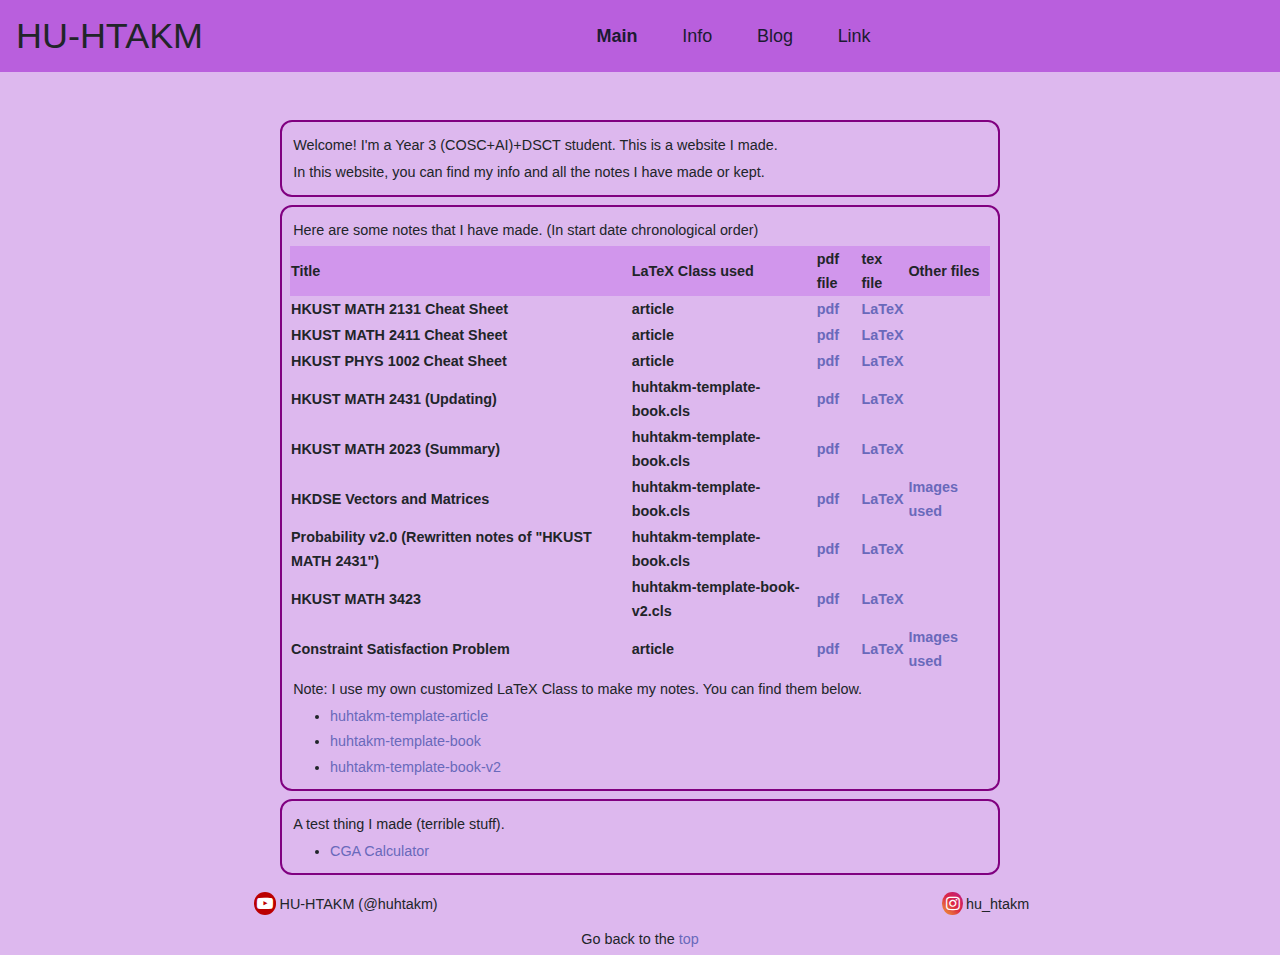
<file: index.html>
<!DOCTYPE html>
<html lang="en">
    <head>
        <meta attribute="value" charset="UTF-8">
        <meta name="viewport" content="width=device-width, initial-scale=1.0" />
        <link rel="stylesheet" href="https://cdn.jsdelivr.net/npm/bootstrap@4.0.0/dist/css/bootstrap.min.css" integrity="sha384-Gn5384xqQ1aoWXA+058RXPxPg6fy4IWvTNh0E263XmFcJlSAwiGgFAW/dAiS6JXm" crossorigin="anonymous">
        <link rel="stylesheet" href="header.css">
        <link rel="stylesheet" href="general.css">
        <link rel="stylesheet" href="footer.css">
        <link rel="stylesheet" href="specific.css">
        <link rel="stylesheet" href="https://cdnjs.cloudflare.com/ajax/libs/font-awesome/4.7.0/css/font-awesome.min.css">
        <title>HU-HTAKM</title>
    </head>
    <body>
        <header>
            <div id="header">
                <nav class="navbar navbar-expand-lg navbar-light" aria-labelledby="top">
                    <h1 class="owner_name">HU-HTAKM</h1>
                    <button class="navbar-toggler" type="button" data-toggle="collapse" data-target="#navbarSupportedContent" aria-controls="navbarSupportedContent" aria-expanded="false" aria-label="Toggle navigation">
                        <span class="navbar-toggler-icon"></span>
                    </button>
                    <div class="collapse navbar-collapse" id="navbarSupportedContent">
                        <ul class="navbar-nav mr-auto">
                            <li class="header_list"><a class="header-link active" href="https://htakm.github.io/htakm_test/">Main</a></li>
                            <li class="header_list"><a class="header-link" href="https://htakm.github.io/htakm_test/info">Info</a></li>
                            <li class="header_list"><a class="header-link" href="https://htakm.github.io/htakm_test/blog">Blog</a></li>
                            <li class="header_list"><a class="header-link" href="https://htakm.github.io/htakm_test/website">Link</a></li>
                        </ul>
                    </div>
                </nav>
            </div>
        </header>
        <main>
            <section>
                <p>Welcome! I'm a Year 3 (COSC+AI)+DSCT student. This is a website I made.</p>
                <p>In this website, you can find my info and all the notes I have made or kept.</p>
            </section>
            <section>
                <p>Here are some notes that I have made. (In start date chronological order)</p>
                <table>
                    <tr class="table_title">
                        <th>Title</th>
                        <th>LaTeX Class used</th>
                        <th>pdf file</th>
                        <th>tex file</th>
                        <th>Other files</th>
                    </tr>
                    <tr>
                        <th>HKUST MATH 2131 Cheat Sheet</th>
                        <th>article</th>
                        <th><a href="notes/MATH 2131 Cheat Sheet.pdf" target="_blank">pdf</a></th>
                        <th><a href="notes/MATH 2131 Cheat Sheet.tex" target="_blank">LaTeX</a></th>
                        <th></th>
                    </tr>
                    <tr>
                        <th>HKUST MATH 2411 Cheat Sheet</th>
                        <th>article</th>
                        <th><a href="notes/MATH 2411 Cheat Sheet.pdf" target="_blank">pdf</a></th>
                        <th><a href="notes/MATH 2411 Cheat Sheet.tex" target="_blank">LaTeX</a></th>
                        <th></th>
                    </tr>
                    <tr>
                        <th>HKUST PHYS 1002 Cheat Sheet</th>
                        <th>article</th>
                        <th><a href="notes/PHYS 1002 Cheat Sheet.pdf" target="_blank">pdf</a></th>
                        <th><a href="notes/PHYS 1002 Cheat Sheet.tex" target="_blank">LaTeX</a></th>
                        <th></th>
                    </tr>
                    <tr>
                        <th>HKUST MATH 2431 (Updating)</th>
                        <th>huhtakm-template-book.cls</th>
                        <th><a href="notes/MATH 2431.pdf" target="_blank">pdf</a></th>
                        <th><a href="notes/MATH 2431.tex" target="_blank">LaTeX</a></th>
                        <th></th>
                    </tr>
                    <tr>
                        <th>HKUST MATH 2023 (Summary)</th>
                        <th>huhtakm-template-book.cls</th>
                        <th><a href="notes/MATH 2023 (Simplified).pdf" target="_blank">pdf</a></th>
                        <th><a href="notes/MATH 2023 (Simplified).tex" target="_blank">LaTeX</a></th>
                        <th></th>
                    </tr>
                    <tr>
                        <th>HKDSE Vectors and Matrices</th>
                        <th>huhtakm-template-book.cls</th>
                        <th><a href="notes/matrix.pdf" target="_blank">pdf</a></th>
                        <th><a href="notes/matrix.tex" target="_blank">LaTeX</a></th>
                        <th><a href="notes/matrix images.zip" target="_blank">Images used</a></th>
                    </tr>
                    <tr>
                        <th>Probability v2.0 (Rewritten notes of "HKUST MATH 2431")</th>
                        <th>huhtakm-template-book.cls</th>
                        <th><a href="notes/Probability.pdf" target="_blank">pdf</a></th>
                        <th><a href="notes/Probability.tex" target="_blank">LaTeX</a></th>
                        <th></th>
                    </tr>
                    <tr>
                        <th>HKUST MATH 3423</th>
                        <th>huhtakm-template-book-v2.cls</th>
                        <th><a href="notes/MATH 3423.pdf" target="_blank">pdf</a></th>
                        <th><a href="notes/MATH 3423.tex" target="_blank">LaTeX</a></th>
                        <th></th>
                    </tr>
                    <tr>
                        <th>Constraint Satisfaction Problem</th>
                        <th>article</th>
                        <th><a href="notes/Constraint Satisfaction Problem.pdf">pdf</a></th>
                        <th><a href="notes/Constraint Satisfaction Problem.tex">LaTeX</a></th>
                        <th><a href="notes/Constraint Satisfaction Problem Images.zip" target="_blank">Images used</a></th>
                    </tr>
                </table>
                <p>Note: I use my own customized LaTeX Class to make my notes. You can find them below.</p>
                <ul>
                    <li><a href="notes/huhtakm-template-article.cls" target="_blank">huhtakm-template-article</a></li>
                    <li><a href="notes/huhtakm-template-book.cls" target="_blank">huhtakm-template-book</a></li>
                    <li><a href="notes/huhtakm-template-book-v2.cls" target="_blank">huhtakm-template-book-v2</a></li>
                </ul>
            </section>
            <section>
                <p>A test thing I made (terrible stuff).</p>
                <ul>
                    <li><a href="calculate.html">CGA Calculator</a></li>
                </ul>
            </section>
        </main>
        <footer>
            <ul class="nav justify-content-center">
                <li class="ext_web_list">
                    <a title="My YouTube Channel" href="https://www.youtube.com/@huhtakm" class="fa fa-youtube-play" target="_blank"></a>HU-HTAKM (@huhtakm)
                </li>
                <li class="ext_web_list">
                    <a title="My Instagram" href="https://www.instagram.com/hu_htakm/" class="fa fa-instagram" target="_blank"></a>hu_htakm
                </li>
            </ul>
            <nav class="nav justify-content-center">
                <p>Go back to the <a href="#top">top</a></p>
            </div>
        </footer>
        <script src="https://code.jquery.com/jquery-3.2.1.slim.min.js" integrity="sha384-KJ3o2DKtIkvYIK3UENzmM7KCkRr/rE9/Qpg6aAZGJwFDMVNA/GpGFF93hXpG5KkN" crossorigin="anonymous"></script>
        <script src="https://cdn.jsdelivr.net/npm/popper.js@1.12.9/dist/umd/popper.min.js" integrity="sha384-ApNbgh9B+Y1QKtv3Rn7W3mgPxhU9K/ScQsAP7hUibX39j7fakFPskvXusvfa0b4Q" crossorigin="anonymous"></script>
        <script src="https://cdn.jsdelivr.net/npm/bootstrap@4.0.0/dist/js/bootstrap.min.js" integrity="sha384-JZR6Spejh4U02d8jOt6vLEHfe/JQGiRRSQQxSfFWpi1MquVdAyjUar5+76PVCmYl" crossorigin="anonymous"></script>
    </body>
</html>
</file>
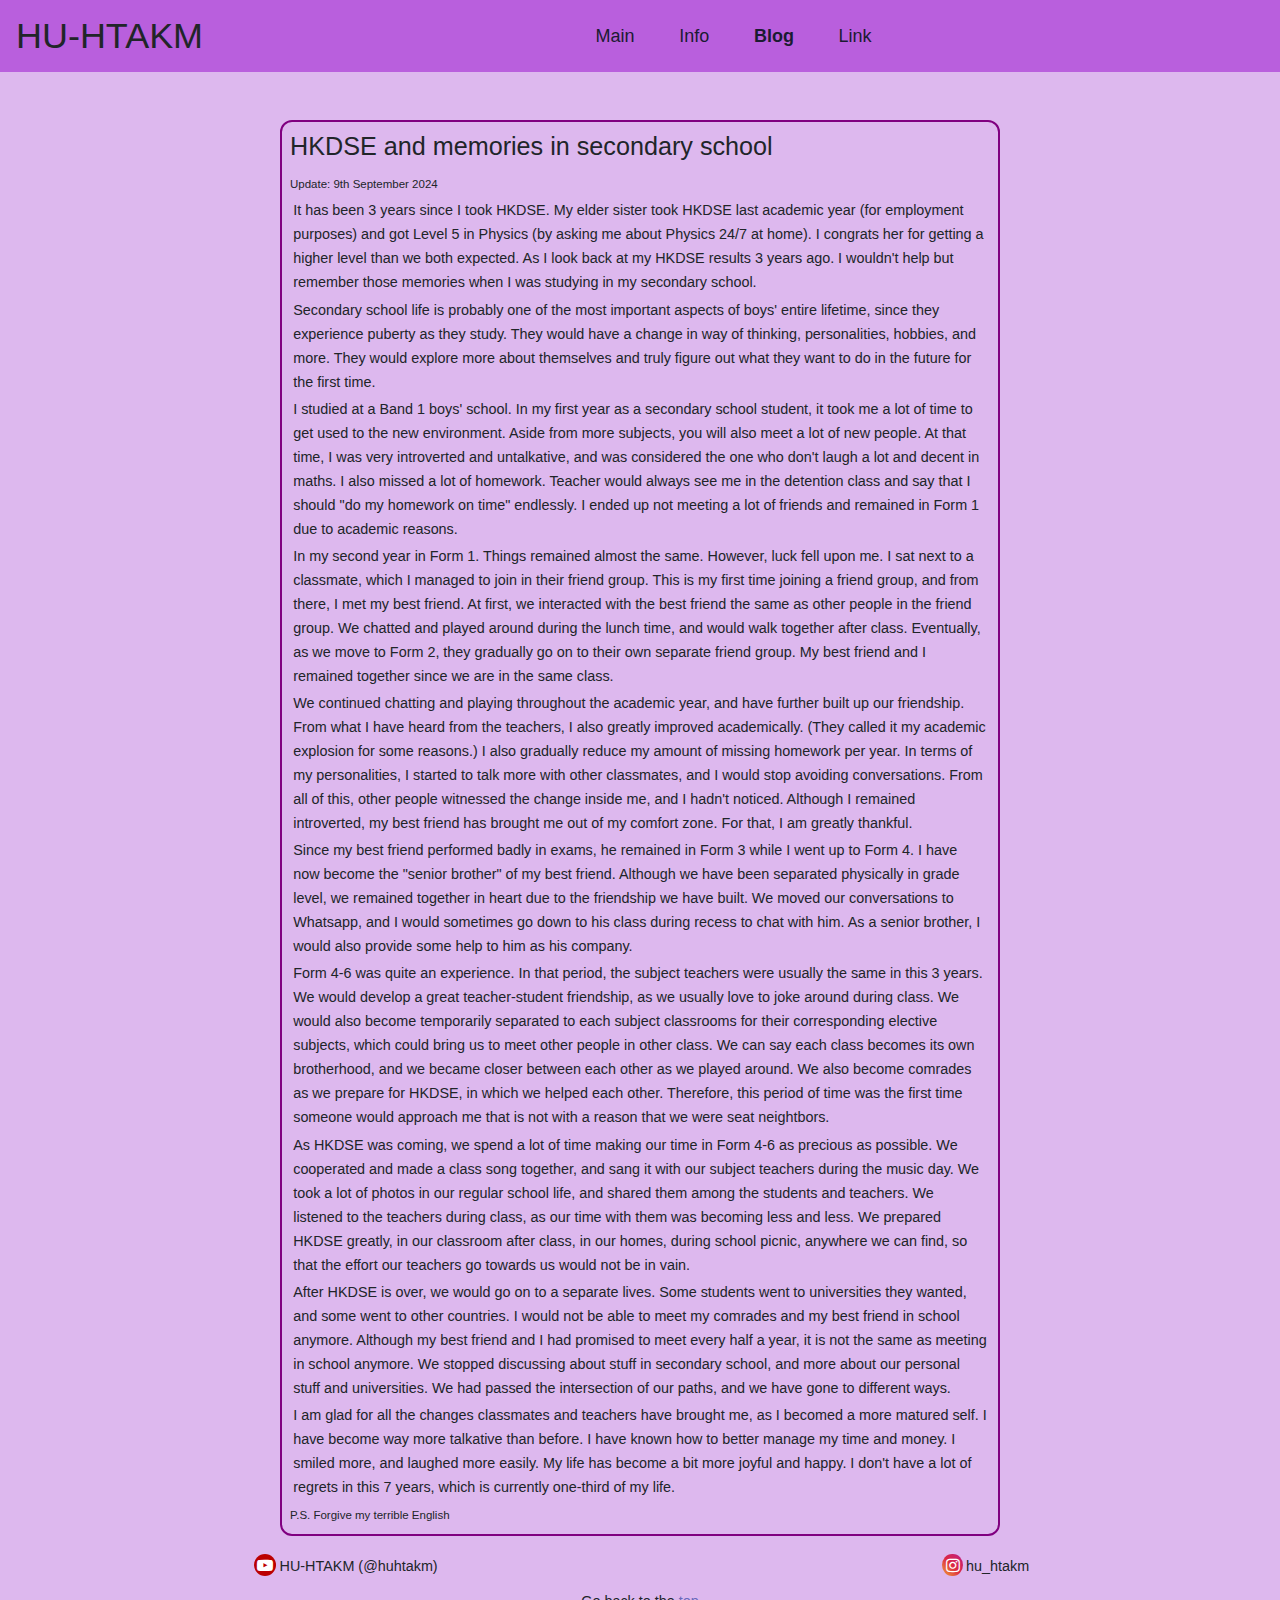
<file: blog.html>
<!DOCTYPE html>
<html lang="en">
    <head>
        <meta attribute="value" charset="UTF-8">
        <meta name="viewport" content="width=device-width, initial-scale=1.0" />
        <link rel="stylesheet" href="https://cdn.jsdelivr.net/npm/bootstrap@4.0.0/dist/css/bootstrap.min.css" integrity="sha384-Gn5384xqQ1aoWXA+058RXPxPg6fy4IWvTNh0E263XmFcJlSAwiGgFAW/dAiS6JXm" crossorigin="anonymous">
        <link rel="stylesheet" href="header.css">
        <link rel="stylesheet" href="general.css">
        <link rel="stylesheet" href="footer.css">
        <link rel="stylesheet" href="specific.css">
        <link rel="stylesheet" href="https://cdnjs.cloudflare.com/ajax/libs/font-awesome/4.7.0/css/font-awesome.min.css">
        <title>HU-HTAKM</title>
    </head>
    <body>
        <header>
            <div id="header">
                <nav class="navbar navbar-expand-lg navbar-light" aria-labelledby="top">
                    <h1 class="owner_name">HU-HTAKM</h1>
                    <button class="navbar-toggler" type="button" data-toggle="collapse" data-target="#navbarSupportedContent" aria-controls="navbarSupportedContent" aria-expanded="false" aria-label="Toggle navigation">
                        <span class="navbar-toggler-icon"></span>
                    </button>
                    <div class="collapse navbar-collapse" id="navbarSupportedContent">
                        <ul class="navbar-nav mr-auto">
                            <li class="header_list"><a class="header-link" href="https://htakm.github.io/htakm_test/">Main</a></li>
                            <li class="header_list"><a class="header-link" href="https://htakm.github.io/htakm_test/info">Info</a></li>
                            <li class="header_list"><a class="header-link active" href="https://htakm.github.io/htakm_test/blog">Blog</a></li>
                            <li class="header_list"><a class="header-link" href="https://htakm.github.io/htakm_test/website">Link</a></li>
                        </ul>
                    </div>
                </nav>
            </div>
        </header>
        <main>
            <section class="blog">
                <h3>HKDSE and memories in secondary school</h3>
                <small>Update: 9th September 2024</small>
                <p>
                    It has been 3 years since I took HKDSE. 
                    My elder sister took HKDSE last academic year (for employment purposes) and got Level 5 in Physics (by asking me about Physics 24/7 at home).
                    I congrats her for getting a higher level than we both expected.
                    As I look back at my HKDSE results 3 years ago. I wouldn't help but remember those memories when I was studying in my secondary school.
                </p>
                <p>
                    Secondary school life is probably one of the most important aspects of boys' entire lifetime, since they experience puberty as they study.
                    They would have a change in way of thinking, personalities, hobbies, and more. 
                    They would explore more about themselves and truly figure out what they want to do in the future for the first time.
                </p>
                <p>
                    I studied at a Band 1 boys' school. 
                    In my first year as a secondary school student, it took me a lot of time to get used to the new environment.
                    Aside from more subjects, you will also meet a lot of new people.
                    At that time, I was very introverted and untalkative, and was considered the one who don't laugh a lot and decent in maths.
                    I also missed a lot of homework. Teacher would always see me in the detention class and say that I should "do my homework on time" endlessly.
                    I ended up not meeting a lot of friends and remained in Form 1 due to academic reasons.
                </p>
                <p>
                    In my second year in Form 1. Things remained almost the same.
                    However, luck fell upon me. I sat next to a classmate, which I managed to join in their friend group.
                    This is my first time joining a friend group, and from there, I met my best friend.
                    At first, we interacted with the best friend the same as other people in the friend group.
                    We chatted and played around during the lunch time, and would walk together after class.
                    Eventually, as we move to Form 2, they gradually go on to their own separate friend group. 
                    My best friend and I remained together since we are in the same class.
                </p>
                <p>
                    We continued chatting and playing throughout the academic year, and have further built up our friendship.
                    From what I have heard from the teachers, I also greatly improved academically. (They called it my academic explosion for some reasons.)
                    I also gradually reduce my amount of missing homework per year.
                    In terms of my personalities, I started to talk more with other classmates, and I would stop avoiding conversations.
                    From all of this, other people witnessed the change inside me, and I hadn't noticed.
                    Although I remained introverted, my best friend has brought me out of my comfort zone. For that, I am greatly thankful.
                </p>
                <p>
                    Since my best friend performed badly in exams, he remained in Form 3 while I went up to Form 4.
                    I have now become the "senior brother" of my best friend. 
                    Although we have been separated physically in grade level, we remained together in heart due to the friendship we have built.
                    We moved our conversations to Whatsapp, and I would sometimes go down to his class during recess to chat with him.
                    As a senior brother, I would also provide some help to him as his company.
                </p>
                <p>
                    Form 4-6 was quite an experience. In that period, the subject teachers were usually the same in this 3 years.
                    We would develop a great teacher-student friendship, as we usually love to joke around during class.
                    We would also become temporarily separated to each subject classrooms for their corresponding elective subjects, which could bring us to meet other people in other class.
                    We can say each class becomes its own brotherhood, and we became closer between each other as we played around.
                    We also become comrades as we prepare for HKDSE, in which we helped each other.
                    Therefore, this period of time was the first time someone would approach me that is not with a reason that we were seat neightbors.
                </p>
                <p>
                    As HKDSE was coming, we spend a lot of time making our time in Form 4-6 as precious as possible.
                    We cooperated and made a class song together, and sang it with our subject teachers during the music day.
                    We took a lot of photos in our regular school life, and shared them among the students and teachers.
                    We listened to the teachers during class, as our time with them was becoming less and less.
                    We prepared HKDSE greatly, in our classroom after class, in our homes, during school picnic, anywhere we can find, so that the effort our teachers go towards us would not be in vain.
                </p>
                <p>
                    After HKDSE is over, we would go on to a separate lives. Some students went to universities they wanted, and some went to other countries.
                    I would not be able to meet my comrades and my best friend in school anymore. 
                    Although my best friend and I had promised to meet every half a year, it is not the same as meeting in school anymore.
                    We stopped discussing about stuff in secondary school, and more about our personal stuff and universities.
                    We had passed the intersection of our paths, and we have gone to different ways.
                </p>
                <p>
                    I am glad for all the changes classmates and teachers have brought me, as I becomed a more matured self.
                    I have become way more talkative than before. I have known how to better manage my time and money.
                    I smiled more, and laughed more easily. My life has become a bit more joyful and happy.
                    I don't have a lot of regrets in this 7 years, which is currently one-third of my life.
                </p>
                <small>P.S. Forgive my terrible English</small>
            </section>
        </main>
        <footer>
            <ul class="nav justify-content-center">
                <li class="ext_web_list"><a href="https://www.youtube.com/@huhtakm" class="fa fa-youtube-play" target="_blank"></a>HU-HTAKM (@huhtakm)</li>
                <li class="ext_web_list"><a href="https://www.instagram.com/hu_htakm/" class="fa fa-instagram" target="_blank"></a>hu_htakm</li>
            </ul>
            <nav class="nav justify-content-center">
                <p>Go back to the <a href="#top">top</a></p>
            </div>
        </footer>
        <script src="https://code.jquery.com/jquery-3.2.1.slim.min.js" integrity="sha384-KJ3o2DKtIkvYIK3UENzmM7KCkRr/rE9/Qpg6aAZGJwFDMVNA/GpGFF93hXpG5KkN" crossorigin="anonymous"></script>
        <script src="https://cdn.jsdelivr.net/npm/popper.js@1.12.9/dist/umd/popper.min.js" integrity="sha384-ApNbgh9B+Y1QKtv3Rn7W3mgPxhU9K/ScQsAP7hUibX39j7fakFPskvXusvfa0b4Q" crossorigin="anonymous"></script>
        <script src="https://cdn.jsdelivr.net/npm/bootstrap@4.0.0/dist/js/bootstrap.min.js" integrity="sha384-JZR6Spejh4U02d8jOt6vLEHfe/JQGiRRSQQxSfFWpi1MquVdAyjUar5+76PVCmYl" crossorigin="anonymous"></script>
    </body>
</html>
</file>
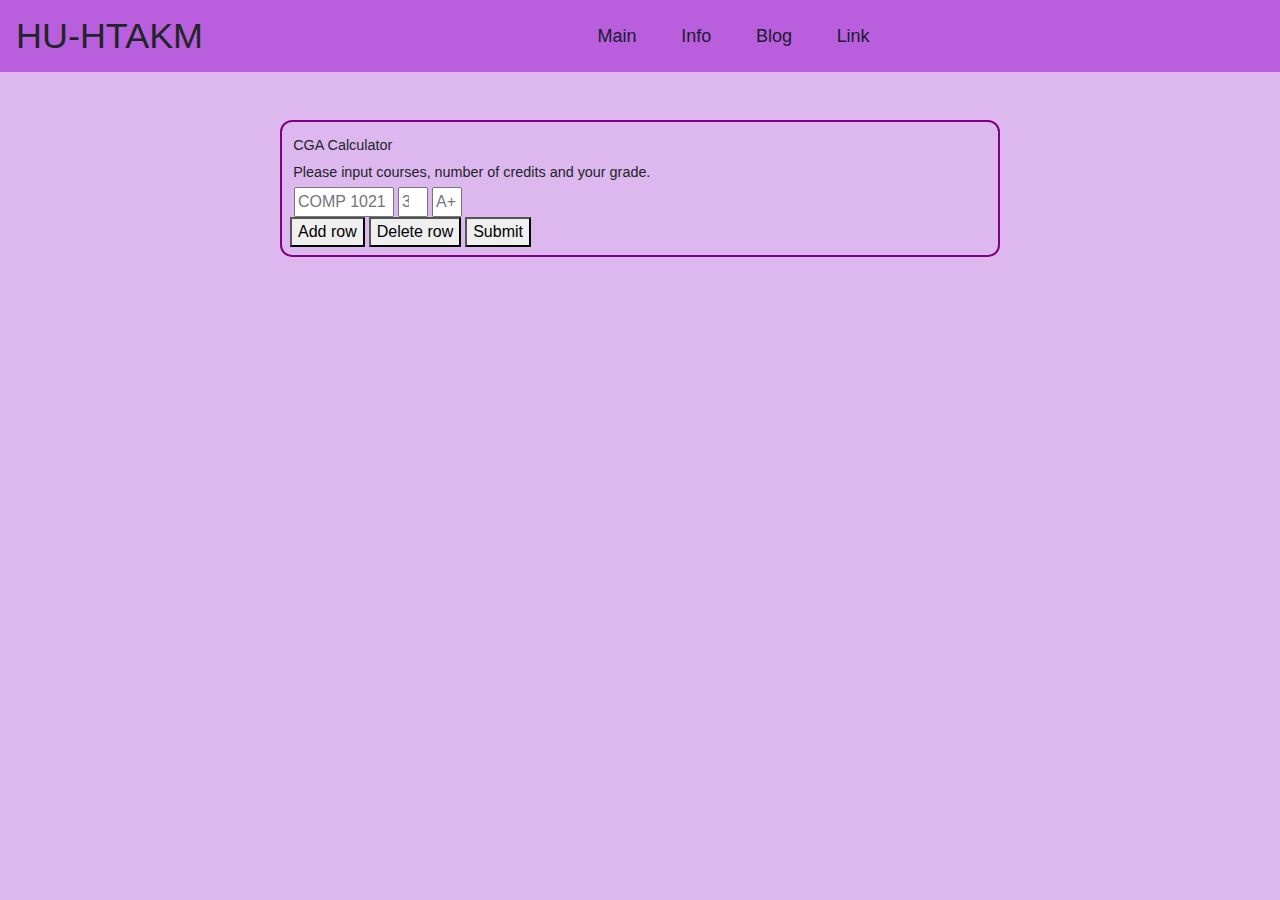
<file: calculate.html>
<!DOCTYPE html>
<html lang="en">
    <head>
        <meta attribute="value" charset="UTF-8">
        <meta name="viewport" content="width=device-width, initial-scale=1.0" />
        <link rel="stylesheet" href="https://cdn.jsdelivr.net/npm/bootstrap@4.0.0/dist/css/bootstrap.min.css" integrity="sha384-Gn5384xqQ1aoWXA+058RXPxPg6fy4IWvTNh0E263XmFcJlSAwiGgFAW/dAiS6JXm" crossorigin="anonymous">
        <link rel="stylesheet" href="header.css">
        <link rel="stylesheet" href="general.css">
        <link rel="stylesheet" href="footer.css">
        <link rel="stylesheet" href="specific.css">
        <link rel="stylesheet" href="https://cdnjs.cloudflare.com/ajax/libs/font-awesome/4.7.0/css/font-awesome.min.css">
        <script src="https://ajax.googleapis.com/ajax/libs/jquery/3.7.1/jquery.min.js"></script>
        <title>HU-HTAKM</title>
    </head>
    <body>
        <header>
            <div id="header">
                <nav class="navbar navbar-expand-lg navbar-light" aria-labelledby="top">
                    <h1 class="owner_name">HU-HTAKM</h1>
                    <button class="navbar-toggler" type="button" data-toggle="collapse" data-target="#navbarSupportedContent" aria-controls="navbarSupportedContent" aria-expanded="false" aria-label="Toggle navigation">
                        <span class="navbar-toggler-icon"></span>
                    </button>
                    <div class="collapse navbar-collapse" id="navbarSupportedContent">
                        <ul class="navbar-nav mr-auto">
                            <li class="header_list"><a class="header-link" href="https://htakm.github.io/htakm_test/">Main</a></li>
                            <li class="header_list"><a class="header-link" href="https://htakm.github.io/htakm_test/info">Info</a></li>
                            <li class="header_list"><a class="header-link" href="https://htakm.github.io/htakm_test/blog">Blog</a></li>
                            <li class="header_list"><a class="header-link" href="https://htakm.github.io/htakm_test/website">Link</a></li>
                        </ul>
                    </div>
                </nav>
            </div>
        </header>
        <main>
            <section>
                <p>CGA Calculator</p>
                <p>Please input courses, number of credits and your grade.</p>
                <form id="courseForm" method="get">
                    <div class="calCourseRows">
                        <div class="form_course">
                            <label for="inputCourse0"></label>
                            <input type="text" id="inputCourse0" name="inputCourse" placeholder="COMP 1021">
                        </div>
                        <div class="form_credit">
                            <label for="inputCredit0"></label>
                            <input type="number" id="inputCredit0" name="inputCredit" placeholder="3" min="0" max="30">
                        </div>
                        <div class="form_grade">
                            <label for="inputGrade0"></label>
                            <input type="text" id="inputGrade0" name="inputGrade" placeholder="A+" maxlength="2">
                        </div>
                    </div>
                </form>
                <button type="button" id="addRowBtn">Add row</button>
                <button type="button" id="deleteRowBtn">Delete row</button>
                <button type="submit" id="submitBtn">Submit</button>
                <noscript>Your website does not allow javescript!</noscript>
                <div id="CGAResult">
                </div>
            </section>
        </main>
        <script src="calculate.js"></script>
        <script src="https://code.jquery.com/jquery-3.2.1.slim.min.js" integrity="sha384-KJ3o2DKtIkvYIK3UENzmM7KCkRr/rE9/Qpg6aAZGJwFDMVNA/GpGFF93hXpG5KkN" crossorigin="anonymous"></script>
        <script src="https://cdn.jsdelivr.net/npm/popper.js@1.12.9/dist/umd/popper.min.js" integrity="sha384-ApNbgh9B+Y1QKtv3Rn7W3mgPxhU9K/ScQsAP7hUibX39j7fakFPskvXusvfa0b4Q" crossorigin="anonymous"></script>
        <script src="https://cdn.jsdelivr.net/npm/bootstrap@4.0.0/dist/js/bootstrap.min.js" integrity="sha384-JZR6Spejh4U02d8jOt6vLEHfe/JQGiRRSQQxSfFWpi1MquVdAyjUar5+76PVCmYl" crossorigin="anonymous"></script>
    </body>
</html>
</file>
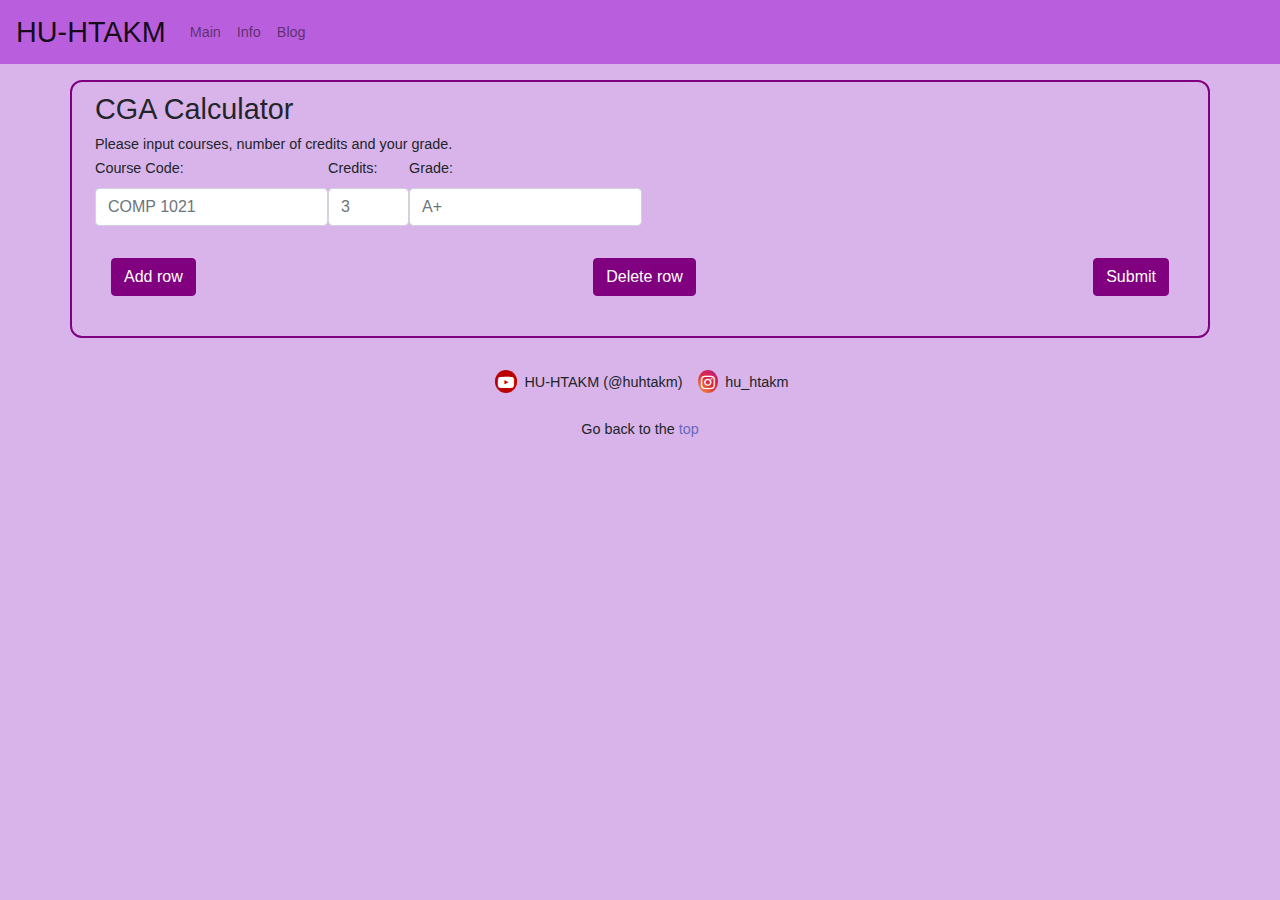
<file: calculateCGA.html>
<!DOCTYPE html>
<html lang="en">

<head>
    <meta charset="UTF-8">
    <meta name="viewport" content="width=device-width, initial-scale=1.0">
    <title>HU-HTAKM</title>

    <!-- Stylesheets -->
    <link rel="stylesheet" href="https://cdn.jsdelivr.net/npm/bootstrap@4.0.0/dist/css/bootstrap.min.css"
          integrity="sha384-Gn5384xqQ1aoWXA+058RXPxPg6fy4IWvTNh0E263XmFcJlSAwiGgFAW/dAiS6JXm"
          crossorigin="anonymous">
    <link rel="stylesheet" href="bootstrap/css/bootstrap4-toggle.min.css">
    <link rel="stylesheet" href="css/general.css">
    <link rel="stylesheet" href="css/header.css">
    <link rel="stylesheet" href="css/footer.css">
    <link rel="stylesheet" href="css/specific.css">
    <link rel="stylesheet" href="https://cdnjs.cloudflare.com/ajax/libs/font-awesome/4.7.0/css/font-awesome.min.css">
</head>

<body>
<header>
    <nav class="navbar navbar-expand-lg navbar-light" aria-labelledby="top">
        <a class="navbar-brand owner-name" href="#" aria-label="Homepage">HU-HTAKM</a>
        <button class="navbar-toggler" type="button" data-toggle="collapse" data-target="#navbarSupportedContent"
                aria-controls="navbarSupportedContent" aria-expanded="false" aria-label="Toggle navigation">
            <span class="navbar-toggler-icon"></span>
        </button>
        <div class="collapse navbar-collapse" id="navbarSupportedContent">
            <ul class="navbar-nav mr-auto">
                <li class="nav-item">
                    <a class="nav-link" href="https://htakm.github.io/htakm_test/" aria-label="Main page">Main</a>
                </li>
                <li class="nav-item">
                    <a class="nav-link" href="https://htakm.github.io/htakm_test/info" aria-label="Info page">Info</a>
                </li>
                <li class="nav-item">
                    <a class="nav-link" href="https://htakm.github.io/htakm_test/blog" aria-label="Blog page">Blog</a>
                </li>
            </ul>
        </div>
    </nav>
</header>

<main>
    <div class="container">
        <section class="row section mt-3">
            <div class="col">
                <h2 class="mb-1" id="cga-calculator">CGA Calculator</h2>
                <p class="mb-0">Please input courses, number of credits and your grade.</p>
                <form id="courseForm" method="get" aria-labelledby="cga-calculator">
                    <div class="calCourseRows" id="row0">
                        <div class="form-group">
                            <label for="inputCourse0">Course Code:</label>
                            <input type="text" id="inputCourse0" name="inputCourse" class="form-control" placeholder="COMP 1021" aria-label="Course Code">
                        </div>
                        <div class="form-group">
                            <label for="inputCredit0">Credits:</label>
                            <input type="number" id="inputCredit0" name="inputCredit" class="form-control" placeholder="3" min="0" max="30" aria-label="Credits">
                        </div>
                        <div class="form-group">
                            <label for="inputGrade0">Grade:</label>
                            <input type="text" id="inputGrade0" name="inputGrade" class="form-control" placeholder="A+" maxlength="2" aria-label="Grade">
                        </div>
                    </div>
                </form>
                <div class="d-flex justify-content-between">
                    <button type="button" id="addRowBtn" class="btn btn-info custom-button" aria-label="Add a new row">Add row</button>
                    <button type="button" id="deleteRowBtn" class="btn btn-info custom-button" aria-label="Delete the last row">Delete row</button>
                    <button type="submit" id="submitBtn" class="btn btn-info custom-button" aria-label="Submit the form">Submit</button>
                </div>
                <noscript>Your website does not allow JavaScript!</noscript>
                <div id="CGAResult" class="mt-3" aria-live="polite"></div>
            </div>
        </section>
    </div>
</main>

<footer>
    <div class="container d-flex">
        <ul class="list-inline mx-auto justify-content-center">
            <li class="list-inline-item">
                <a title="My YouTube Channel" href="https://www.youtube.com/@huhtakm" class="fa fa-youtube-play"
                   target="_blank" aria-label="YouTube Channel"></a> HU-HTAKM (@huhtakm)
            </li>
            <li class="list-inline-item">
                <a title="My Instagram" href="https://www.instagram.com/hu_htakm/" class="fa fa-instagram"
                   target="_blank" aria-label="Instagram Profile"></a> hu_htakm
            </li>
        </ul>
    </div>
    <nav class="nav justify-content-center">
        <p>Go back to the <a href="#top" aria-label="Back to top">top</a></p>
    </nav>
</footer>

<!-- Scripts -->
<script src="jquery/jquery-3.5.1.min.js"></script>
<script src="https://cdn.jsdelivr.net/npm/popper.js@1.12.9/dist/umd/popper.min.js"
        integrity="sha384-ApNbgh9B+Y1QKtv3Rn7W3mgPxhU9K/ScQsAP7hUibX39j7fakFPskvXusvfa0b4Q"
        crossorigin="anonymous"></script>
<script src="https://cdn.jsdelivr.net/npm/bootstrap@4.0.0/dist/js/bootstrap.min.js"
        integrity="sha384-JZR6Spejh4U02d8jOt6vLEHfe/JQGiRRSQQxSfFWpi1MquVdAyjUar5+76PVCmYl"
        crossorigin="anonymous"></script>
<script src="js/calculateCGA/calculateCGA.js"></script>
</body>

</html>
</file>
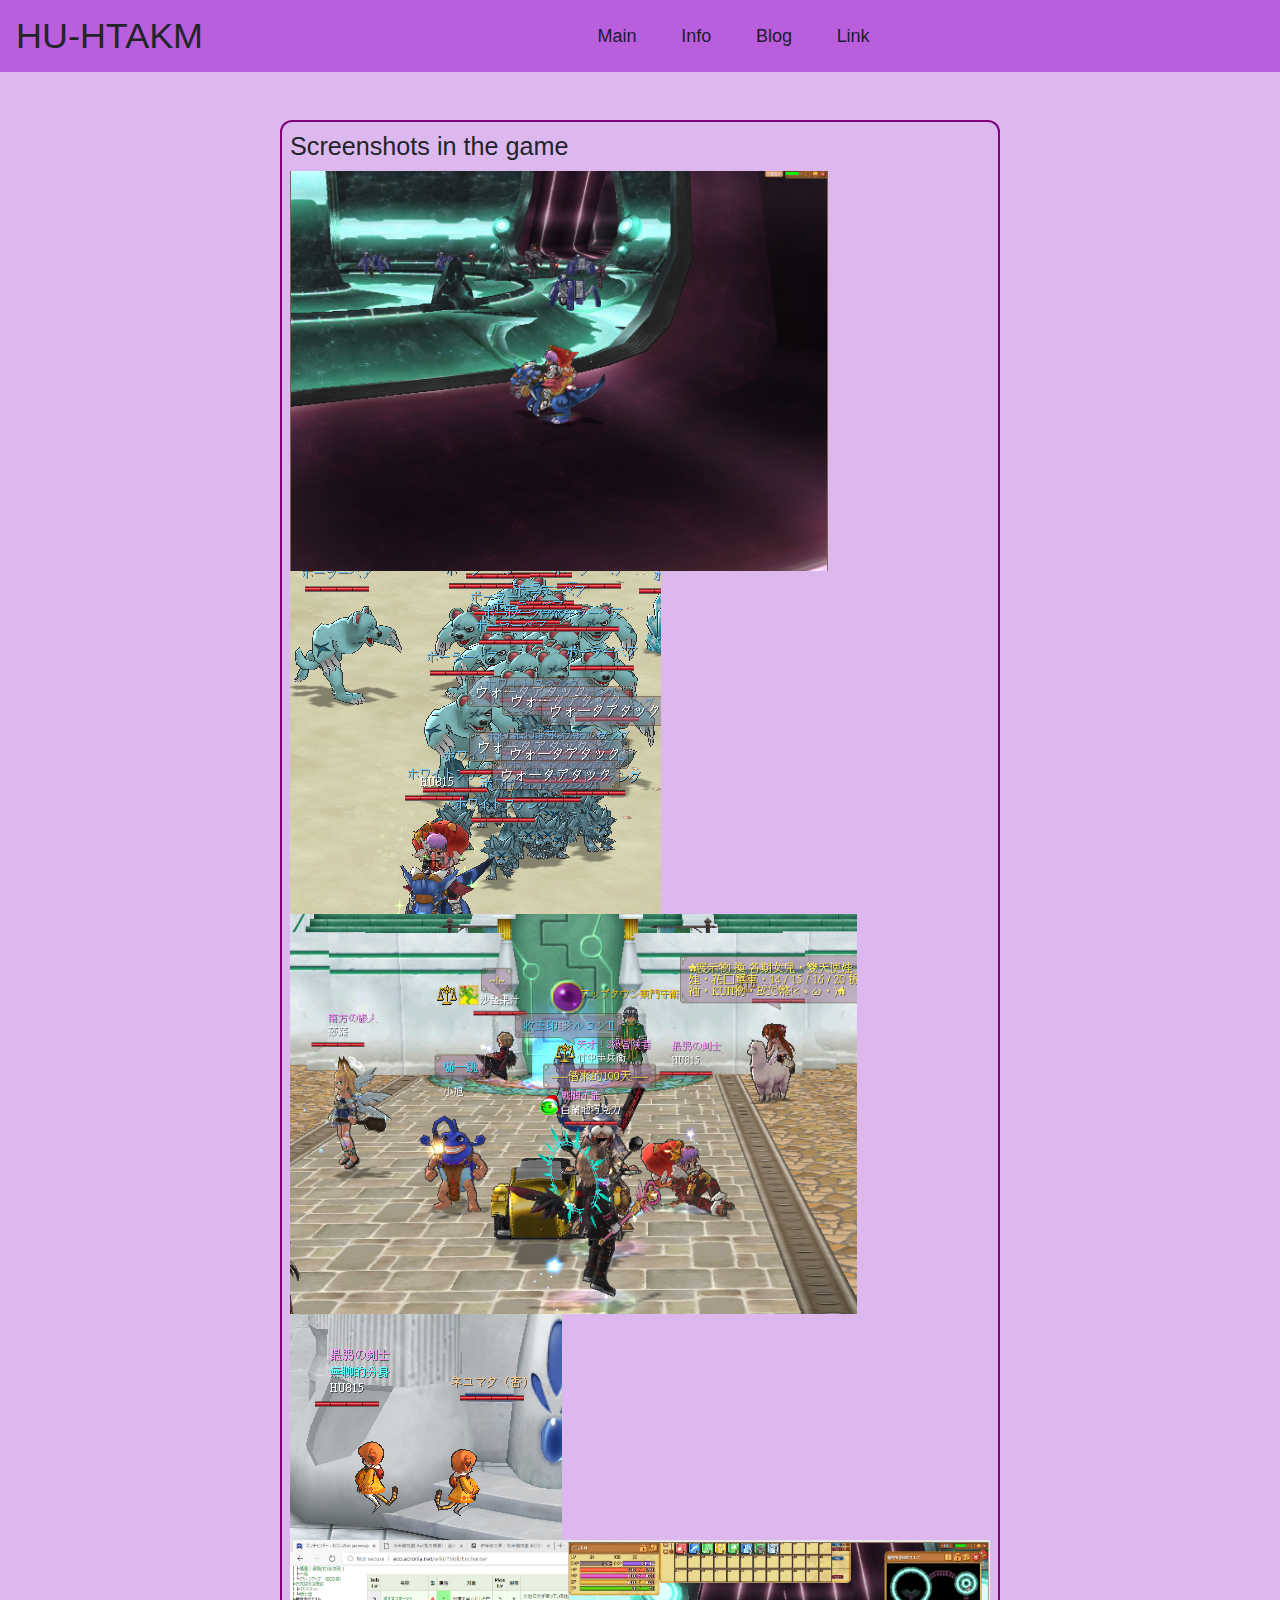
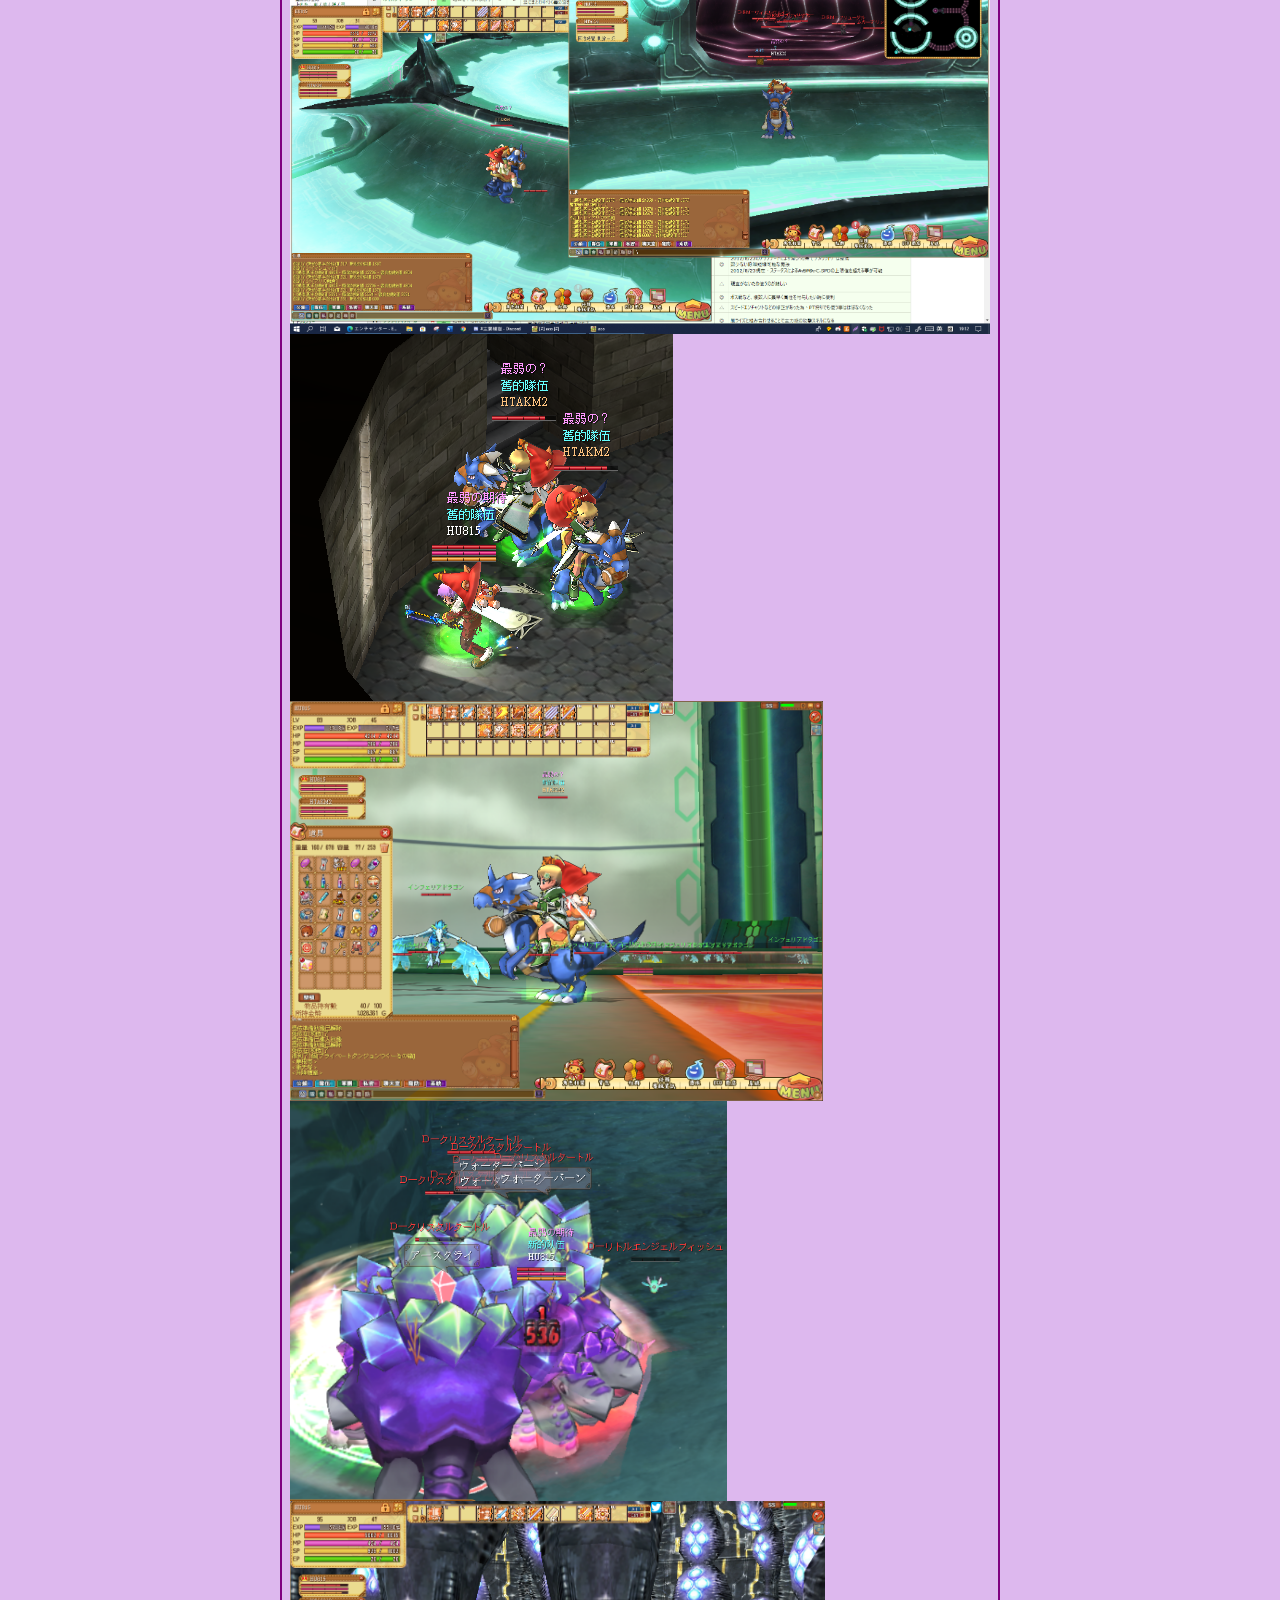
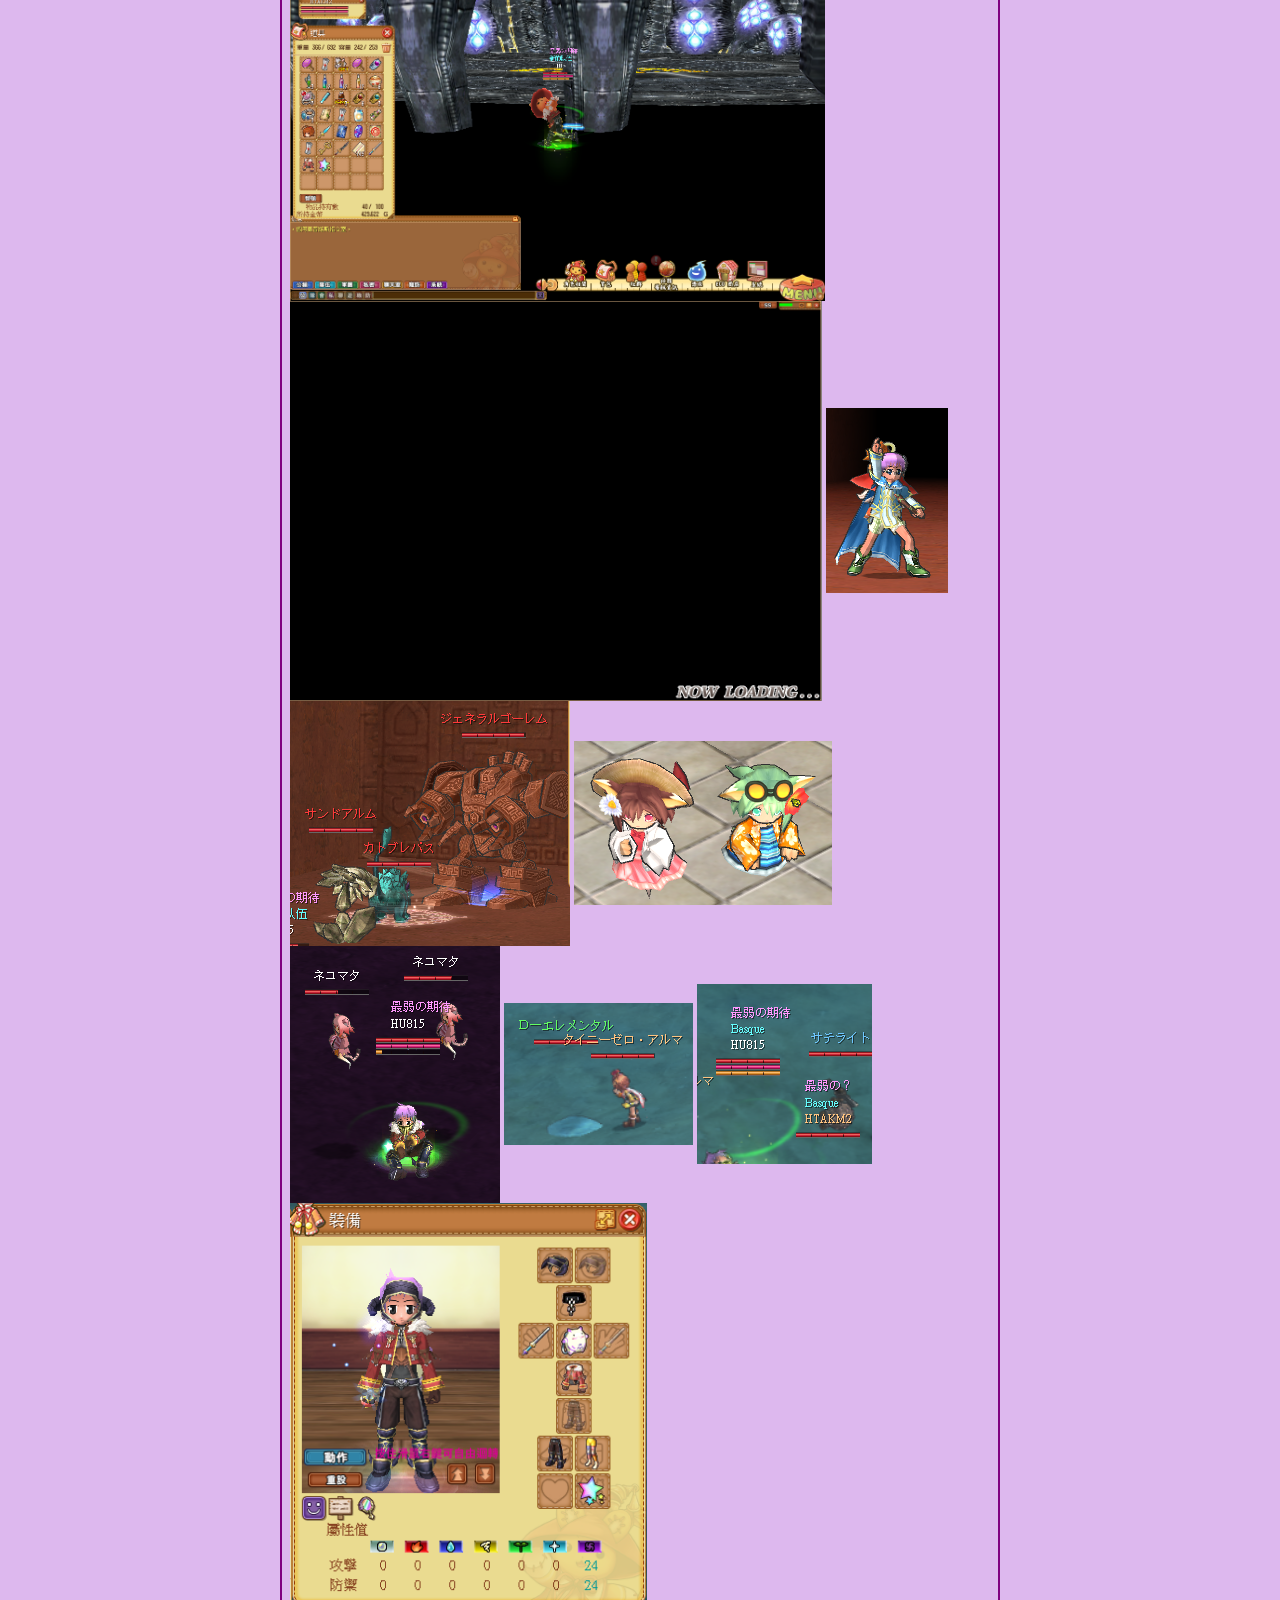
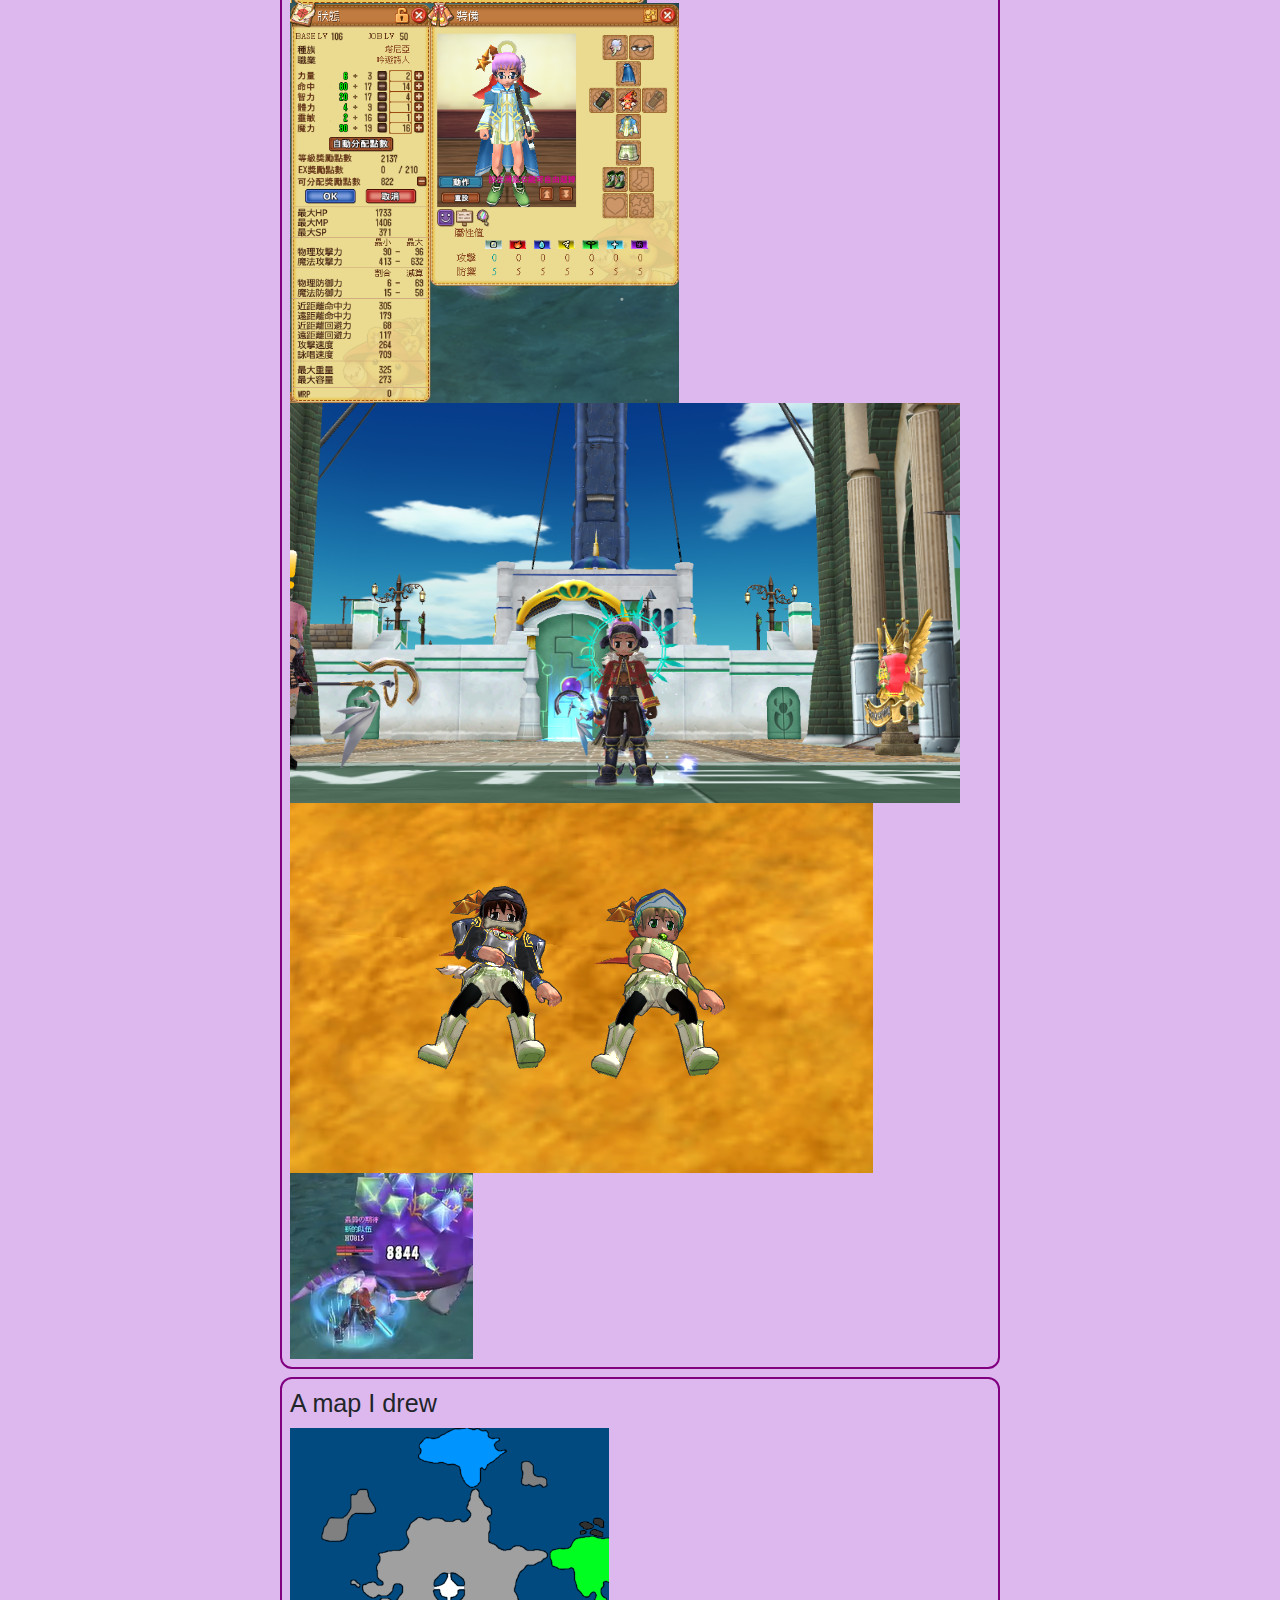
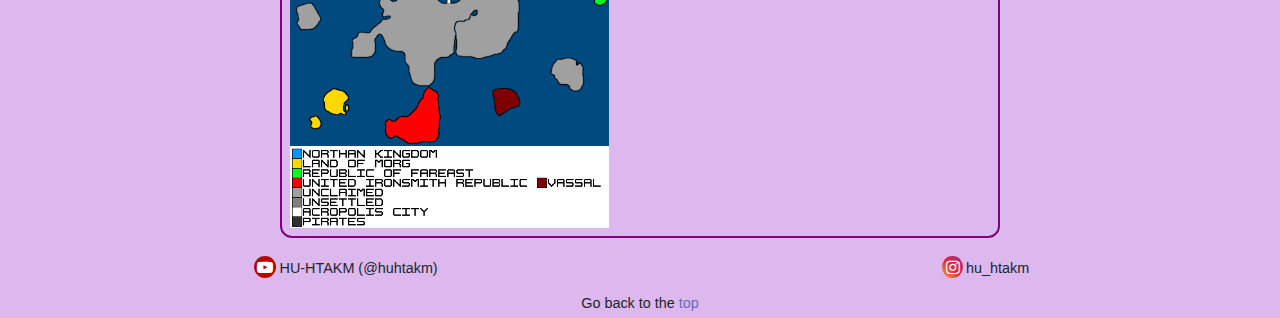
<file: ECO-Re.html>
<!DOCTYPE html>
<html lang="en">
    <head>
        <meta attribute="value" charset="UTF-8">
        <meta name="viewport" content="width=device-width, initial-scale=1.0" />
        <link rel="stylesheet" href="https://cdn.jsdelivr.net/npm/bootstrap@4.0.0/dist/css/bootstrap.min.css" integrity="sha384-Gn5384xqQ1aoWXA+058RXPxPg6fy4IWvTNh0E263XmFcJlSAwiGgFAW/dAiS6JXm" crossorigin="anonymous">
        <link rel="stylesheet" href="header.css">
        <link rel="stylesheet" href="general.css">
        <link rel="stylesheet" href="footer.css">
        <link rel="stylesheet" href="specific.css">
        <link rel="stylesheet" href="https://cdnjs.cloudflare.com/ajax/libs/font-awesome/4.7.0/css/font-awesome.min.css">
        <title>HU-HTAKM Info</title>
    </head>
    <body>
        <header>
            <div id="header">
                <nav class="navbar navbar-expand-lg navbar-light" aria-labelledby="top">
                    <h1 class="owner_name">HU-HTAKM</h1>
                    <button class="navbar-toggler" type="button" data-toggle="collapse" data-target="#navbarSupportedContent" aria-controls="navbarSupportedContent" aria-expanded="false" aria-label="Toggle navigation">
                        <span class="navbar-toggler-icon"></span>
                    </button>
                    <div class="collapse navbar-collapse" id="navbarSupportedContent">
                        <ul class="navbar-nav mr-auto">
                            <li class="header_list"><a class="header-link" href="https://htakm.github.io/htakm_test/">Main</a></li>
                            <li class="header_list"><a class="header-link" href="https://htakm.github.io/htakm_test/info">Info</a></li>
                            <li class="header_list"><a class="header-link" href="https://htakm.github.io/htakm_test/blog">Blog</a></li>
                            <li class="header_list"><a class="header-link" href="https://htakm.github.io/htakm_test/website">Link</a></li>
                        </ul>
                    </div>
                </nav>
            </div>
        </header>
        <main>
            <section>
                <h3>Screenshots in the game</h3>
                <img src="photos/ecore/ecore_1.png" alt="ecore_image">
                <img src="photos/ecore/ecore_2.png" alt="ecore_image">
                <img src="photos/ecore/ecore_3.png" alt="ecore_image">
                <img src="photos/ecore/ecore_4.png" alt="ecore_image">
                <img src="photos/ecore/ecore_5.png" alt="ecore_image">
                <img src="photos/ecore/ecore_6.png" alt="ecore_image">
                <img src="photos/ecore/ecore_7.png" alt="ecore_image">
                <img src="photos/ecore/ecore_8.png" alt="ecore_image">
                <img src="photos/ecore/ecore_9.png" alt="ecore_image">
                <img src="photos/ecore/ecore_10.png" alt="ecore_image">
                <img src="photos/ecore/ecore_11.png" alt="ecore_image">
                <img src="photos/ecore/ecore_12.png" alt="ecore_image">
                <img src="photos/ecore/ecore_13.png" alt="ecore_image">
                <img src="photos/ecore/ecore_14.png" alt="ecore_image">
                <img src="photos/ecore/ecore_15.png" alt="ecore_image">
                <img src="photos/ecore/ecore_16.png" alt="ecore_image">
                <img src="photos/ecore/ecore_17.png" alt="ecore_image">
                <img src="photos/ecore/ecore_18.png" alt="ecore_image">
                <img src="photos/ecore/ecore_19.png" alt="ecore_image">
                <img src="photos/ecore/ecore_20.png" alt="ecore_image">
                <img src="photos/ecore/ecore_21.png" alt="ecore_image">
            </section>
            <section>
                <h3>A map I drew</h3>
                <img src="photos/ecore/lol.png" alt="ecore_map">
            </section>
        </main>
        <footer>
            <ul class="nav justify-content-center">
                <li class="ext_web_list"><a href="https://www.youtube.com/@huhtakm" class="fa fa-youtube-play" target="_blank"></a>HU-HTAKM (@huhtakm)</li>
                <li class="ext_web_list"><a href="https://www.instagram.com/hu_htakm/" class="fa fa-instagram" target="_blank"></a>hu_htakm</li>
            </ul>
            <nav class="nav justify-content-center">
                <p>Go back to the <a href="#top">top</a></p>
            </div>
        </footer>
        <script src="https://code.jquery.com/jquery-3.2.1.slim.min.js" integrity="sha384-KJ3o2DKtIkvYIK3UENzmM7KCkRr/rE9/Qpg6aAZGJwFDMVNA/GpGFF93hXpG5KkN" crossorigin="anonymous"></script>
        <script src="https://cdn.jsdelivr.net/npm/popper.js@1.12.9/dist/umd/popper.min.js" integrity="sha384-ApNbgh9B+Y1QKtv3Rn7W3mgPxhU9K/ScQsAP7hUibX39j7fakFPskvXusvfa0b4Q" crossorigin="anonymous"></script>
        <script src="https://cdn.jsdelivr.net/npm/bootstrap@4.0.0/dist/js/bootstrap.min.js" integrity="sha384-JZR6Spejh4U02d8jOt6vLEHfe/JQGiRRSQQxSfFWpi1MquVdAyjUar5+76PVCmYl" crossorigin="anonymous"></script>
    </body>
</html>
</file>
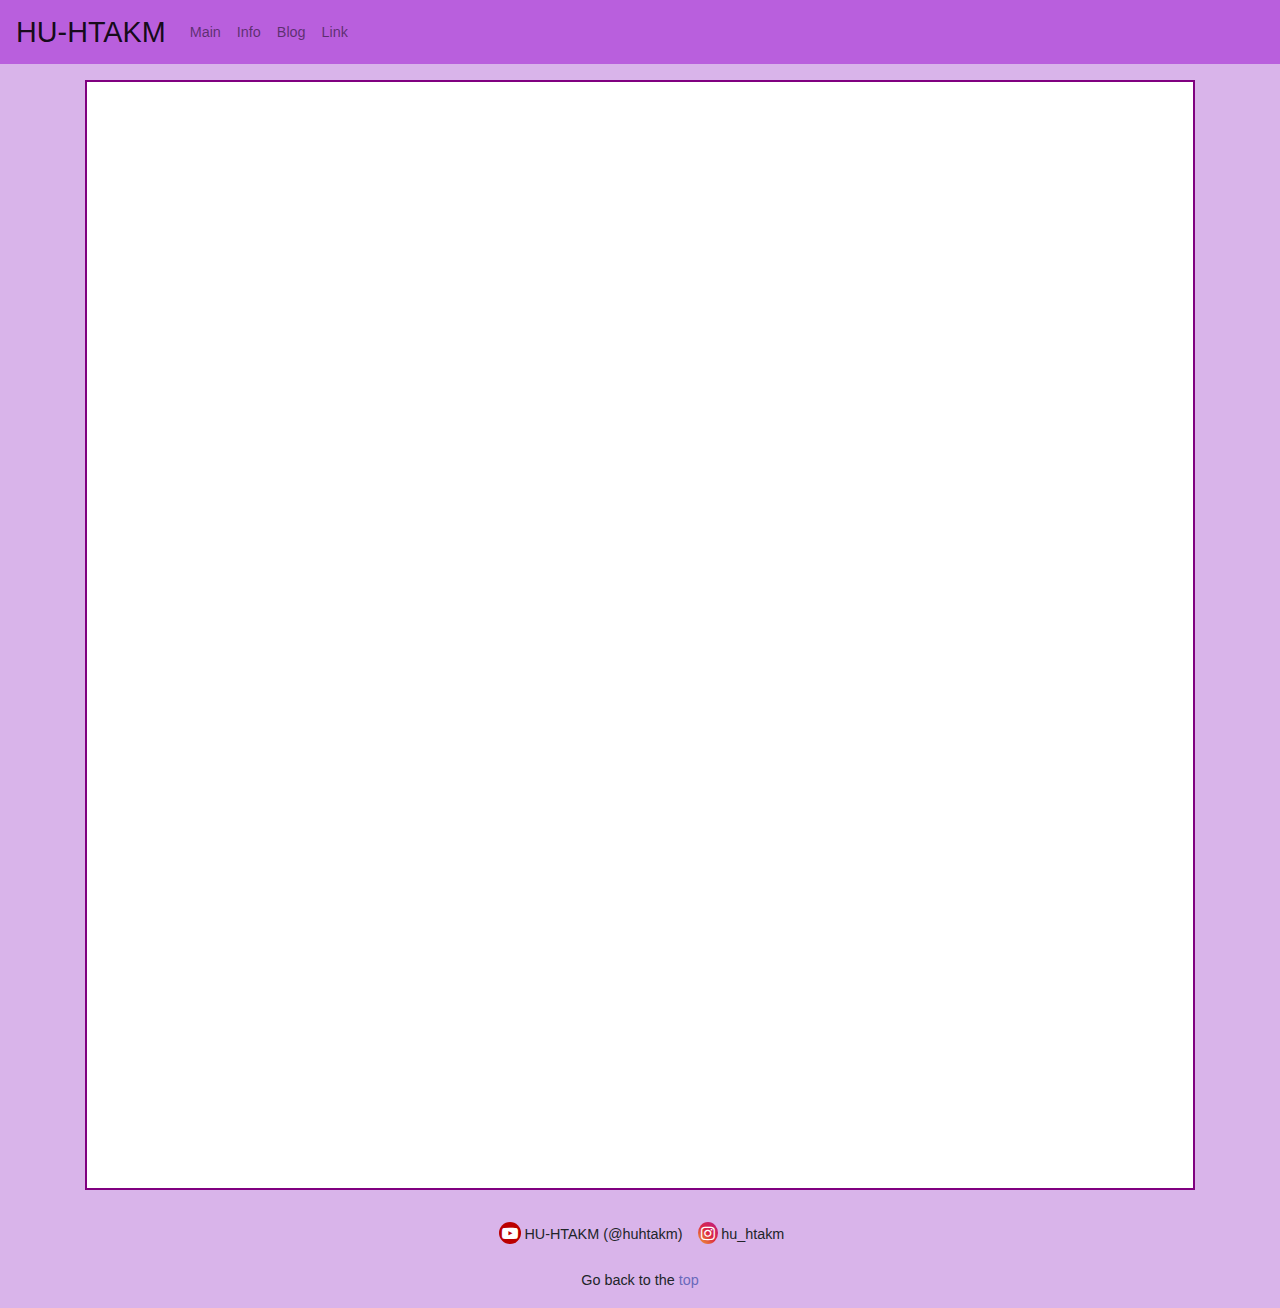
<file: fractrals.html>
<!DOCTYPE html>
<html lang="en">
    <head>
        <meta attribute="value" charset="UTF-8">
        <meta name="viewport" content="width=device-width, initial-scale=1.0" />
        <link rel="stylesheet" href="https://cdn.jsdelivr.net/npm/bootstrap@4.0.0/dist/css/bootstrap.min.css" integrity="sha384-Gn5384xqQ1aoWXA+058RXPxPg6fy4IWvTNh0E263XmFcJlSAwiGgFAW/dAiS6JXm" crossorigin="anonymous">
        <link rel="stylesheet" href="css/header.css">
        <link rel="stylesheet" href="css/general.css">
        <link rel="stylesheet" href="css/footer.css">
        <link rel="stylesheet" href="css/specific.css">
        <link rel="stylesheet" href="https://cdnjs.cloudflare.com/ajax/libs/font-awesome/4.7.0/css/font-awesome.min.css">
        <title>HU-HTAKM</title>
    </head>
    <body>
        <header>
            <nav class="navbar navbar-expand-lg navbar-light" aria-labelledby="top">
                <a class="navbar-brand owner-name" href="#">HU-HTAKM</a>
                <button class="navbar-toggler" type="button" data-toggle="collapse" data-target="#navbarSupportedContent" aria-controls="navbarSupportedContent" aria-expanded="false" aria-label="Toggle navigation">
                    <span class="navbar-toggler-icon"></span>
                </button>
                <div class="navbar-collapse collapse" id="navbarSupportedContent">
                    <ul class="navbar-nav mr-auto">
                        <li class="nav-item">
                            <a class="nav-link" href="https://htakm.github.io/htakm_test/">Main</a></li>
                        <li class="nav-item">
                            <a class="nav-link" href="https://htakm.github.io/htakm_test/info">Info</a>
                        </li>
                        <li class="nav-item">
                            <a class="nav-link" href="https://htakm.github.io/htakm_test/blog">Blog</a>
                        </li>
                        <li class="nav-item">
                            <a class="nav-link" href="https://htakm.github.io/htakm_test/website">Link</a>
                        </li>
                    </ul>
                </div>
            </nav>
        </header>
        <main>
            <div class="main container">
                <div class="row section mt-3">
                    <div class="col">
                        <div class="d-flex justify-content-center">
                            <canvas class="custom-image-visual" id="fractral-canvas"></canvas>
                        </div>
                    </div>
                </div>
            </div>
        </main>
        <footer>
            <div class="container d-flex">
                <ul class="list-inline mx-auto justify-content-center">
                    <li class="list-inline-item">
                        <a title="My YouTube Channel" href="https://www.youtube.com/@huhtakm" class="fa fa-youtube-play" target="_blank"></a>HU-HTAKM (@huhtakm)
                    </li>
                    <li class="list-inline-item">
                        <a title="My Instagram" href="https://www.instagram.com/hu_htakm/" class="fa fa-instagram" target="_blank"></a>hu_htakm
                    </li>
                </ul>
            </div>
            <nav class="nav justify-content-center">
                <p>Go back to the <a href="#top">top</a></p>
            </div>
        </footer>
        <script type="text/javascript" src="jquery/jquery-3.5.1.min.js"></script>
        <script src="https://cdn.jsdelivr.net/npm/popper.js@1.12.9/dist/umd/popper.min.js" integrity="sha384-ApNbgh9B+Y1QKtv3Rn7W3mgPxhU9K/ScQsAP7hUibX39j7fakFPskvXusvfa0b4Q" crossorigin="anonymous"></script>
        <script src="https://cdn.jsdelivr.net/npm/bootstrap@4.0.0/dist/js/bootstrap.min.js" integrity="sha384-JZR6Spejh4U02d8jOt6vLEHfe/JQGiRRSQQxSfFWpi1MquVdAyjUar5+76PVCmYl" crossorigin="anonymous"></script>
        <script type="text/javascript" src="js/fractrals/main.js"></script>
    </body>
</html>
</file>
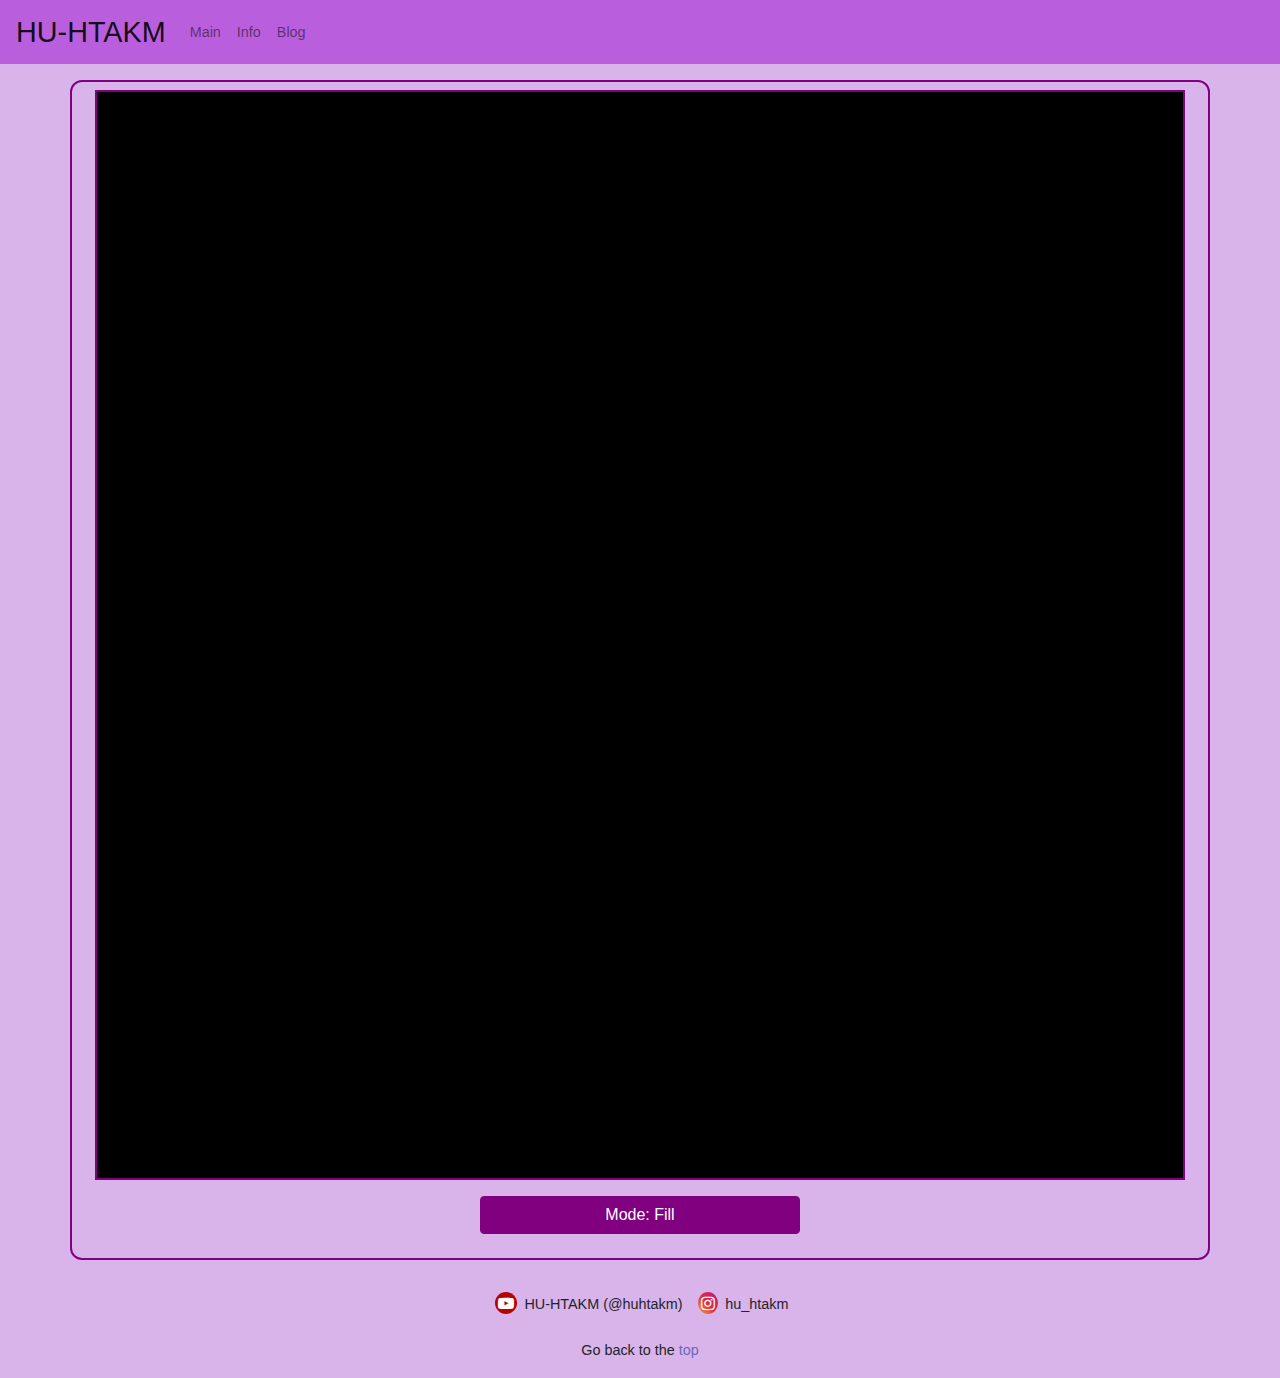
<file: gameOfLife.html>
<!DOCTYPE html>
<html lang="en">

<head>
    <meta charset="UTF-8">
    <meta name="viewport" content="width=device-width, initial-scale=1.0">
    <title>HU-HTAKM</title>

    <!-- Stylesheets -->
    <link rel="stylesheet" href="https://cdn.jsdelivr.net/npm/bootstrap@4.0.0/dist/css/bootstrap.min.css"
          integrity="sha384-Gn5384xqQ1aoWXA+058RXPxPg6fy4IWvTNh0E263XmFcJlSAwiGgFAW/dAiS6JXm"
          crossorigin="anonymous">
    <link rel="stylesheet" href="bootstrap/css/bootstrap4-toggle.min.css">
    <link rel="stylesheet" href="css/general.css">
    <link rel="stylesheet" href="css/header.css">
    <link rel="stylesheet" href="css/footer.css">
    <link rel="stylesheet" href="css/specific.css">
    <link rel="stylesheet" href="https://cdnjs.cloudflare.com/ajax/libs/font-awesome/4.7.0/css/font-awesome.min.css">
</head>

<body>
<header>
    <nav class="navbar navbar-expand-lg navbar-light" aria-labelledby="top">
        <a class="navbar-brand owner-name" href="#" aria-label="Homepage">HU-HTAKM</a>
        <button class="navbar-toggler" type="button" data-toggle="collapse" data-target="#navbarSupportedContent"
                aria-controls="navbarSupportedContent" aria-expanded="false" aria-label="Toggle navigation">
            <span class="navbar-toggler-icon"></span>
        </button>
        <div class="collapse navbar-collapse" id="navbarSupportedContent">
            <ul class="navbar-nav mr-auto">
                <li class="nav-item">
                    <a class="nav-link" href="https://htakm.github.io/htakm_test/" aria-label="Main page">Main</a>
                </li>
                <li class="nav-item">
                    <a class="nav-link" href="https://htakm.github.io/htakm_test/info" aria-label="Info page">Info</a>
                </li>
                <li class="nav-item">
                    <a class="nav-link" href="https://htakm.github.io/htakm_test/blog" aria-label="Blog page">Blog</a>
                </li>
            </ul>
        </div>
    </nav>
</header>

<main>
    <div class="container">
        <section class="row section mt-3" aria-labelledby="game-canvas-title">
            <div class="col">
                <div class="d-flex justify-content-center">
                    <canvas class="custom-image-visual" id="game-canvas" aria-label="Game of Life canvas"></canvas>
                </div>
                <div class="form-inline d-flex justify-content-center">
                    <button id="pixel-fill-mode" class="btn btn-info btn-block custom-button align-canvas" aria-label="Toggle pixel fill mode">
                        <i class="fas fa-sync" aria-hidden="true"></i>Mode: <span class="title">Fill</span>
                    </button>
                </div>
            </div>
        </section>
    </div>
</main>

<footer>
    <div class="container d-flex">
        <ul class="list-inline mx-auto justify-content-center">
            <li class="list-inline-item">
                <a title="My YouTube Channel" href="https://www.youtube.com/@huhtakm" class="fa fa-youtube-play"
                   target="_blank" aria-label="YouTube Channel"></a> HU-HTAKM (@huhtakm)
            </li>
            <li class="list-inline-item">
                <a title="My Instagram" href="https://www.instagram.com/hu_htakm/" class="fa fa-instagram"
                   target="_blank" aria-label="Instagram Profile"></a> hu_htakm
            </li>
        </ul>
    </div>
    <nav class="nav justify-content-center">
        <p>Go back to the <a href="#top" aria-label="Back to top">top</a></p>
    </nav>
</footer>

<!-- Scripts -->
<script src="jquery/jquery-3.5.1.min.js"></script>
<script src="https://cdn.jsdelivr.net/npm/popper.js@1.12.9/dist/umd/popper.min.js"
        integrity="sha384-ApNbgh9B+Y1QKtv3Rn7W3mgPxhU9K/ScQsAP7hUibX39j7fakFPskvXusvfa0b4Q"
        crossorigin="anonymous"></script>
<script src="https://cdn.jsdelivr.net/npm/bootstrap@4.0.0/dist/js/bootstrap.min.js"
        integrity="sha384-JZR6Spejh4U02d8jOt6vLEHfe/JQGiRRSQQxSfFWpi1MquVdAyjUar5+76PVCmYl"
        crossorigin="anonymous"></script>
<script src="js/gameOfLife/main.js"></script>
<script src="js/header.js"></script>
</body>

</html>
</file>
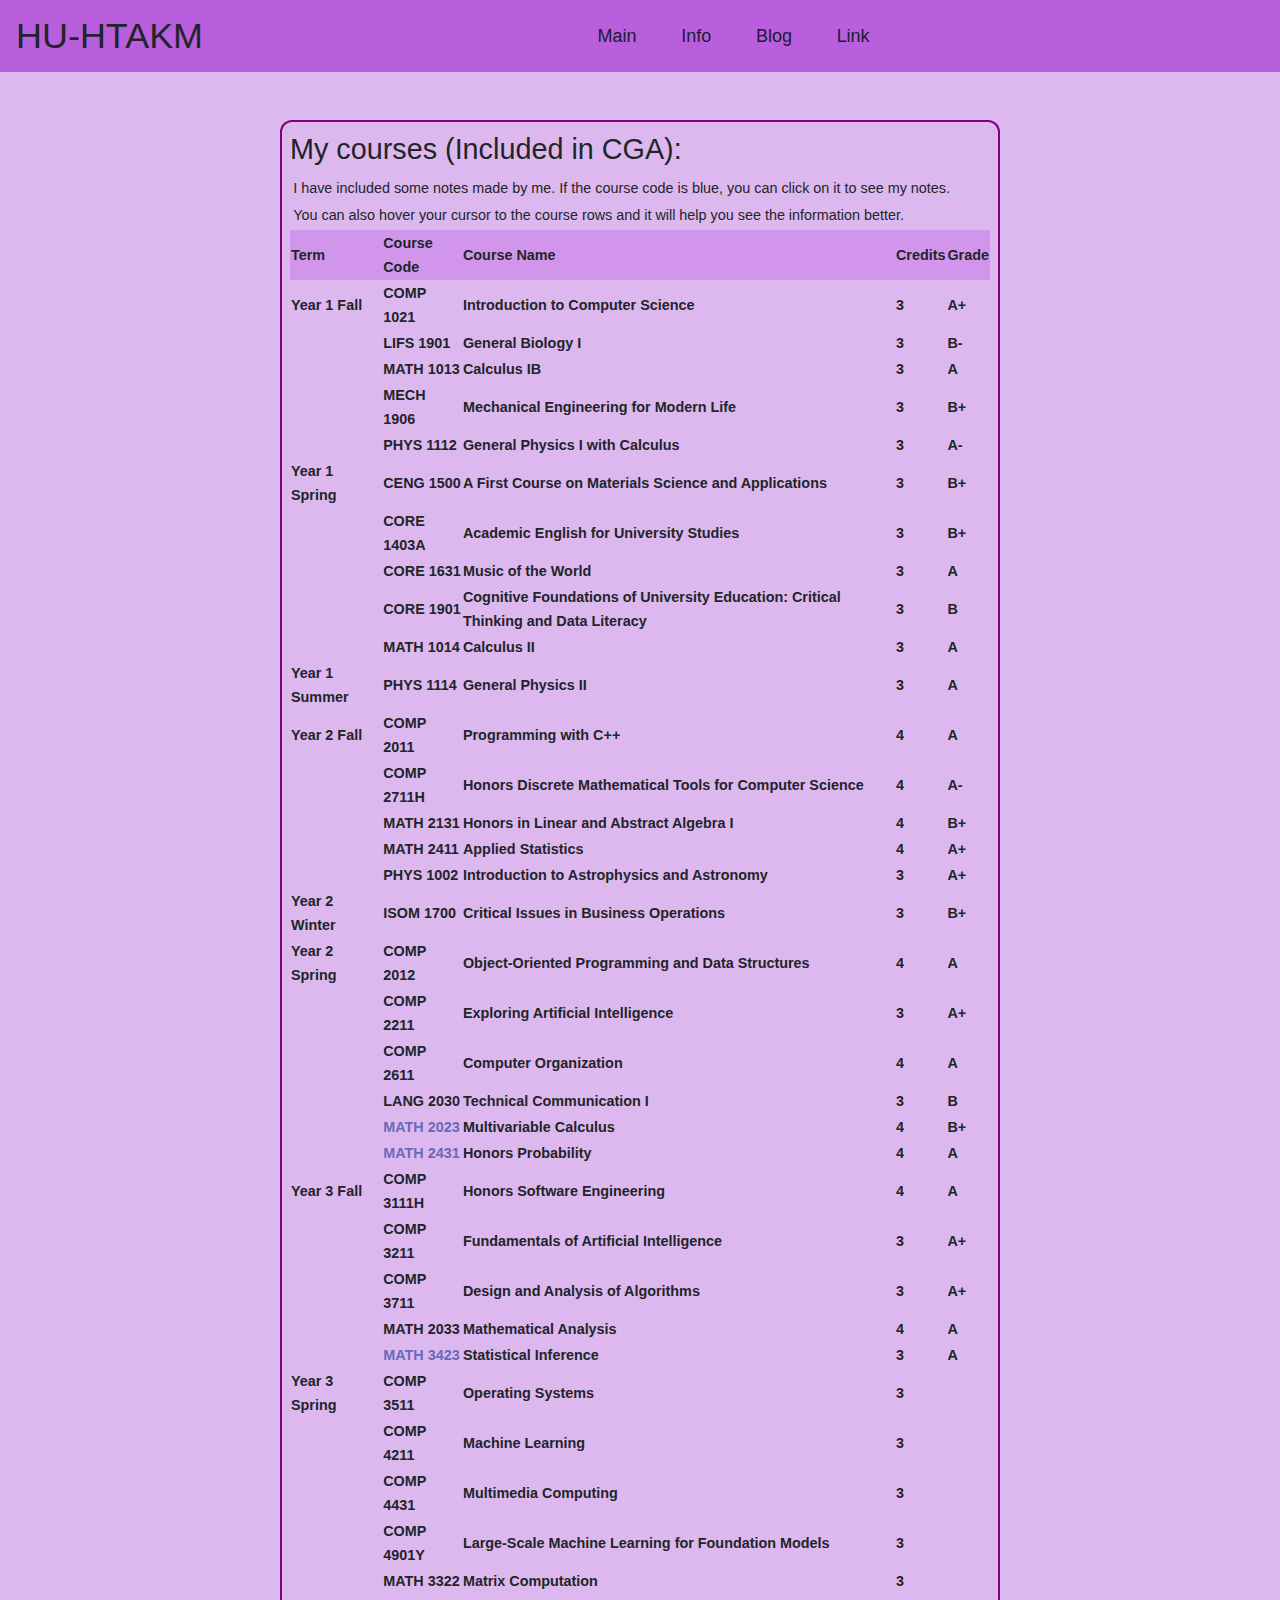
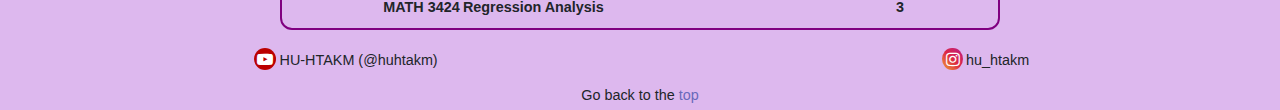
<file: grade.html>
<!DOCTYPE html>
<html lang="en">
    <head>
        <meta attribute="value" charset="UTF-8">
        <meta name="viewport" content="width=device-width, initial-scale=1.0" />
        <link rel="stylesheet" href="https://cdn.jsdelivr.net/npm/bootstrap@4.0.0/dist/css/bootstrap.min.css" integrity="sha384-Gn5384xqQ1aoWXA+058RXPxPg6fy4IWvTNh0E263XmFcJlSAwiGgFAW/dAiS6JXm" crossorigin="anonymous">
        <link rel="stylesheet" href="header.css">
        <link rel="stylesheet" href="general.css">
        <link rel="stylesheet" href="footer.css">
        <link rel="stylesheet" href="specific.css">
        <link rel="stylesheet" href="https://cdnjs.cloudflare.com/ajax/libs/font-awesome/4.7.0/css/font-awesome.min.css">
        <title>HU-HTAKM Info</title>
    </head>
    <body>
        <header>
            <div id="header">
                <nav class="navbar navbar-expand-lg navbar-light" aria-labelledby="top">
                    <h1 class="owner_name">HU-HTAKM</h1>
                    <button class="navbar-toggler" type="button" data-toggle="collapse" data-target="#navbarSupportedContent" aria-controls="navbarSupportedContent" aria-expanded="false" aria-label="Toggle navigation">
                        <span class="navbar-toggler-icon"></span>
                    </button>
                    <div class="collapse navbar-collapse" id="navbarSupportedContent">
                        <ul class="navbar-nav mr-auto">
                            <li class="header_list"><a class="header-link" href="https://htakm.github.io/htakm_test/">Main</a></li>
                            <li class="header_list"><a class="header-link" href="https://htakm.github.io/htakm_test/info">Info</a></li>
                            <li class="header_list"><a class="header-link" href="https://htakm.github.io/htakm_test/blog">Blog</a></li>
                            <li class="header_list"><a class="header-link" href="https://htakm.github.io/htakm_test/website">Link</a></li>
                        </ul>
                    </div>
                </nav>
            </div>
        </header>
        <main>
            <section>
                <h2>My courses (Included in CGA):</h2>
                <p>I have included some notes made by me. If the course code is blue, you can click on it to see my notes.</p>
                <p>You can also hover your cursor to the course rows and it will help you see the information better.</p>
                <div class="course" aria-labelledby="course">
                    <table>
                        <tr class="table_title">
                            <th>Term</th><th>Course Code</th><th>Course Name</th><th>Credits</th><th>Grade</th>
                        </tr>
                        <tr>
                           <th class="term">Year 1 Fall</th>
                           <th class="course_code">COMP 1021</th>
                           <th class="course_name">Introduction to Computer Science</th>
                           <th class="course_credit">3</th>
                           <th class="course_grade">A+</th>
                        </tr>
                        <tr>
                            <th class="term"></th>
                            <th class="course_code">LIFS 1901</th>
                            <th class="course_name">General Biology I</th>
                            <th class="course_credit">3</th>
                            <th class="course_grade">B-</th>
                        </tr>
                        <tr>
                            <th class="term"></th>
                            <th class="course_code">MATH 1013</th>
                            <th class="course_name">Calculus IB</th>
                            <th class="course_credit">3</th>
                            <th class="course_grade">A</th>
                        </tr>
                        <tr>
                            <th class="term"></th>
                            <th class="course_code">MECH 1906</th>
                            <th class="course_name">Mechanical Engineering for Modern Life</th>
                            <th class="course_credit">3</th>
                            <th class="course_grade">B+</th>
                        </tr>
                        <tr>
                            <th class="term"></th>
                            <th class="course_code">PHYS 1112</th>
                            <th class="course_name">General Physics I with Calculus</th>
                            <th class="course_credit">3</th>
                            <th class="course_grade">A-</th>
                        </tr>
                        <tr>
                            <th class="term">Year 1 Spring</th>
                            <th class="course_code">CENG 1500</th>
                            <th class="course_name">A First Course on Materials Science and Applications</th>
                            <th class="course_credit">3</th>
                            <th class="course_grade">B+</th>
                        </tr>
                        <tr>
                            <th class="term"></th>
                            <th class="course_code">CORE 1403A</th>
                            <th class="course_name">Academic English for University Studies</th>
                            <th class="course_credit">3</th>
                            <th class="course_grade">B+</th>
                        </tr>
                        <tr>
                            <th class="term"></th>
                            <th class="course_code">CORE 1631</th>
                            <th class="course_name">Music of the World</th>
                            <th class="course_credit">3</th>
                            <th class="course_grade">A</th>
                        </tr>
                        <tr>
                            <th class="term"></th>
                            <th class="course_code">CORE 1901</th>
                            <th class="course_name">Cognitive Foundations of University Education: Critical Thinking and Data Literacy</th>
                            <th class="course_credit">3</th>
                            <th class="course_grade">B</th>
                        </tr>
                        <tr>
                            <th class="term"></th>
                            <th class="course_code">MATH 1014</th>
                            <th class="course_name">Calculus II</th>
                            <th class="course_credit">3</th>
                            <th class="course_grade">A</th>
                        </tr>
                        <tr>
                            <th class="term">Year 1 Summer</th>
                            <th class="course_code">PHYS 1114</th>
                            <th class="course_name">General Physics II</th>
                            <th class="course_credit">3</th>
                            <th class="course_grade">A</th>
                        </tr>
                        <tr>
                            <th class="term">Year 2 Fall</th>
                            <th class="course_code">COMP 2011</th>
                            <th class="course_name">Programming with C++</th>
                            <th class="course_credit">4</th>
                            <th class="course_grade">A</th>
                        </tr>
                        <tr>
                            <th class="term"></th>
                            <th class="course_code">COMP 2711H</th>
                            <th class="course_name">Honors Discrete Mathematical Tools for Computer Science</th>
                            <th class="course_credit">4</th>
                            <th class="course_grade">A-</th>
                        </tr>
                        <tr>
                            <th class="term"></th>
                            <th class="course_code">MATH 2131</th>
                            <th class="course_name">Honors in Linear and Abstract Algebra I</th>
                            <th class="course_credit">4</th>
                            <th class="course_grade">B+</th>
                        </tr>
                        <tr>
                            <th class="term"></th>
                            <th class="course_code">MATH 2411</th>
                            <th class="course_name">Applied Statistics</th>
                            <th class="course_credit">4</th>
                            <th class="course_grade">A+</th>
                        </tr>
                        <tr>
                            <th class="term"></th>
                            <th class="course_code">PHYS 1002</th>
                            <th class="course_name">Introduction to Astrophysics and Astronomy</th>
                            <th class="course_credit">3</th>
                            <th class="course_grade">A+</th>
                        </tr>
                        <tr>
                            <th class="term">Year 2 Winter</th>
                            <th class="course_code">ISOM 1700</th>
                            <th class="course_name">Critical Issues in Business Operations</th>
                            <th class="course_credit">3</th>
                            <th class="course_grade">B+</th>
                        </tr>
                        <tr>
                            <th class="term">Year 2 Spring</th>
                            <th class="course_code">COMP 2012</th>
                            <th class="course_name">Object-Oriented Programming and Data Structures</th>
                            <th class="course_credit">4</th>
                            <th class="course_grade">A</th>
                        </tr>
                        <tr>
                            <th class="term"></th>
                            <th class="course_code">COMP 2211</th>
                            <th class="course_name">Exploring Artificial Intelligence</th>
                            <th class="course_credit">3</th>
                            <th class="course_grade">A+</th>
                        </tr>
                        <tr>
                            <th class="term"></th>
                            <th class="course_code">COMP 2611</th>
                            <th class="course_name">Computer Organization</th>
                            <th class="course_credit">4</th>
                            <th class="course_grade">A</th>
                        </tr>
                        <tr>
                            <th class="term"></th>
                            <th class="course_code">LANG 2030</th>
                            <th class="course_name">Technical Communication I</th>
                            <th class="course_credit">3</th>
                            <th class="course_grade">B</th>
                        </tr>
                        <tr>
                            <th class="term"></th>
                            <th class="course_code"><a href="notes/MATH 2023 (Simplified).pdf" target="_blank">MATH 2023</a></th>
                            <th class="course_name">Multivariable Calculus</th><th class="course_credit">4</th><th class="course_grade">B+</th>
                        </tr>
                        <tr>
                            <th class="term"></th>
                            <th class="course_code"><a href="notes/MATH 2431.pdf" target="_blank">MATH 2431</a></th>
                            <th class="course_name">Honors Probability</th>
                            <th class="course_credit">4</th>
                            <th class="course_grade">A</th>
                        </tr>
                        <tr>
                            <th class="term">Year 3 Fall</th>
                            <th class="course_code">COMP 3111H</th>
                            <th class="course_name">Honors Software Engineering</th>
                            <th class="course_credit">4</th>
                            <th class="course_grade">A</th>
                        </tr>
                        <tr>
                            <th class="term"></th>
                            <th class="course_code">COMP 3211</th>
                            <th class="course_name">Fundamentals of Artificial Intelligence</th>
                            <th class="course_credit">3</th>
                            <th class="course_grade">A+</th>
                        </tr>
                        <tr>
                            <th class="term"></th>
                            <th class="course_code">COMP 3711</th>
                            <th class="course_name">Design and Analysis of Algorithms</th>
                            <th class="course_credit">3</th>
                            <th class="course_grade">A+</th>
                        </tr>
                        <tr>
                            <th class="term"></th>
                            <th class="course_code">MATH 2033</th>
                            <th class="course_name">Mathematical Analysis</th>
                            <th class="course_credit">4</th>
                            <th class="course_grade">A</th>
                        </tr>
                        <tr>
                            <th class="term"></th>
                            <th class="course_code"><a href="notes/MATH 3423.pdf" target="_blank">MATH 3423</a></th>
                            <th class="course_name">Statistical Inference</th>
                            <th class="course_credit">3</th>
                            <th class="course_grade">A</th>
                        </tr>
                        <tr>
                            <th class="term">Year 3 Spring</th>
                            <th class="course_code">COMP 3511</th>
                            <th class="course_name">Operating Systems</th>
                            <th class="course_credit">3</th>
                            <th class="course_grade"></th>
                        </tr>
                        <tr>
                            <th class="term"></th>
                            <th class="course_code">COMP 4211</th>
                            <th class="course_name">Machine Learning</th>
                            <th class="course_credit">3</th>
                            <th class="course_grade"></th>
                        </tr>
                        <tr>
                            <th class="term"></th>
                            <th class="course_code">COMP 4431</th>
                            <th class="course_name">Multimedia Computing</th>
                            <th class="course_credit">3</th>
                            <th class="course_grade"></th>
                        </tr>
                        <tr>
                            <th class="term"></th>
                            <th class="course_code">COMP 4901Y</th>
                            <th class="course_name">Large-Scale Machine Learning for Foundation Models</th>
                            <th class="course_credit">3</th>
                            <th class="course_grade"></th>
                        </tr>
                        <tr>
                            <th class="term"></th>
                            <th class="course_code">MATH 3322</th>
                            <th class="course_name">Matrix Computation</th>
                            <th class="course_credit">3</th>
                            <th class="course_grade"></th>
                        </tr>
                        <tr>
                            <th class="term"></th>
                            <th class="course_code">MATH 3424</th>
                            <th class="course_name">Regression Analysis</th>
                            <th class="course_credit">3</th>
                            <th class="course_grade"></th>
                        </tr>
                    </table>
                </div>
            </section>
        </main>
        <footer>
            <ul class="nav justify-content-center">
                <li class="ext_web_list"><a href="https://www.youtube.com/@huhtakm" class="fa fa-youtube-play" target="_blank"></a>HU-HTAKM (@huhtakm)</li>
                <li class="ext_web_list"><a href="https://www.instagram.com/hu_htakm/" class="fa fa-instagram" target="_blank"></a>hu_htakm</li>
            </ul>
            <nav class="nav justify-content-center">
                <p>Go back to the <a href="#top">top</a></p>
            </div>
        </footer>
        <script src="https://code.jquery.com/jquery-3.2.1.slim.min.js" integrity="sha384-KJ3o2DKtIkvYIK3UENzmM7KCkRr/rE9/Qpg6aAZGJwFDMVNA/GpGFF93hXpG5KkN" crossorigin="anonymous"></script>
        <script src="https://cdn.jsdelivr.net/npm/popper.js@1.12.9/dist/umd/popper.min.js" integrity="sha384-ApNbgh9B+Y1QKtv3Rn7W3mgPxhU9K/ScQsAP7hUibX39j7fakFPskvXusvfa0b4Q" crossorigin="anonymous"></script>
        <script src="https://cdn.jsdelivr.net/npm/bootstrap@4.0.0/dist/js/bootstrap.min.js" integrity="sha384-JZR6Spejh4U02d8jOt6vLEHfe/JQGiRRSQQxSfFWpi1MquVdAyjUar5+76PVCmYl" crossorigin="anonymous"></script>
    </body>
</html>
</file>
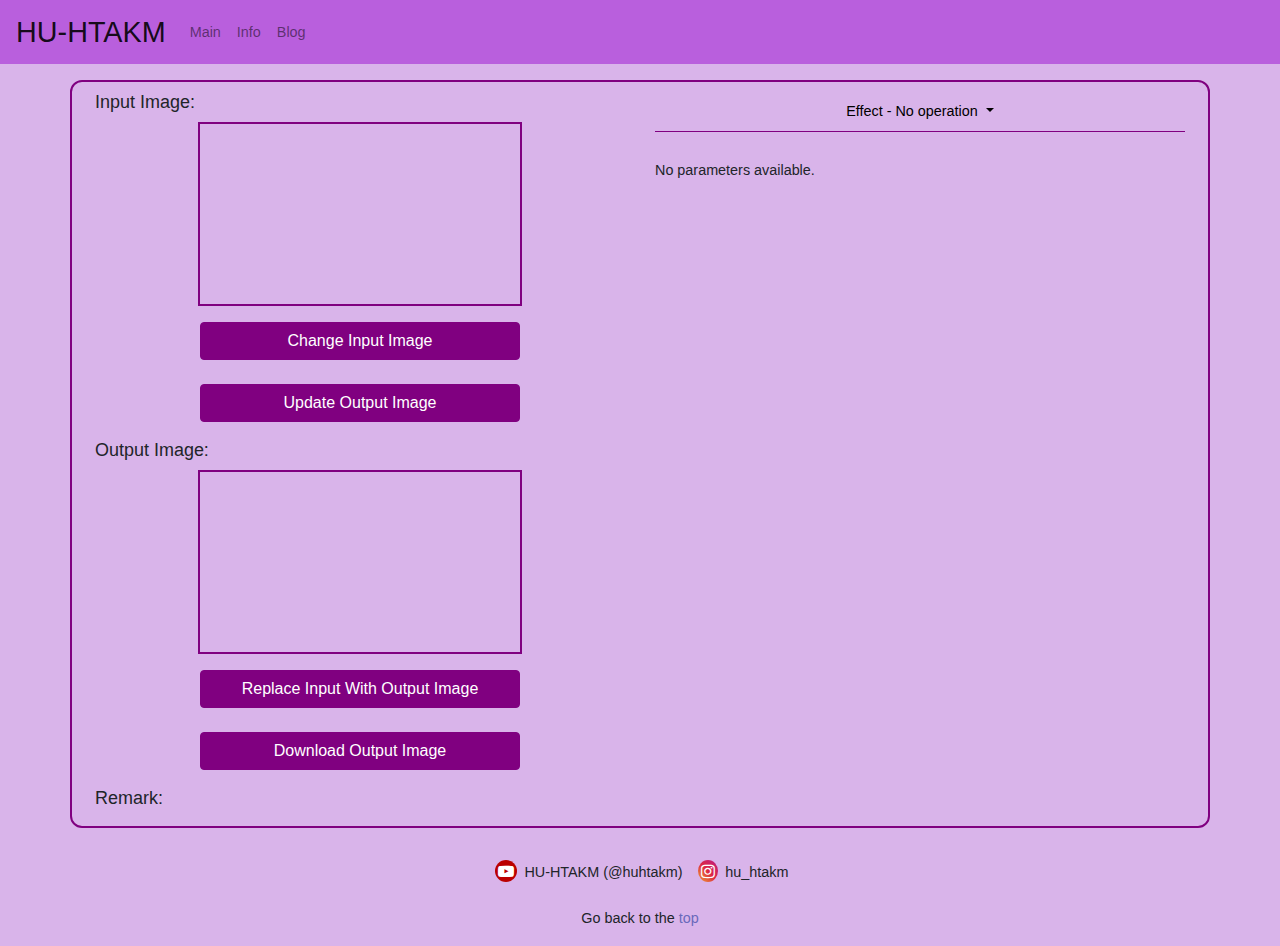
<file: imageProcessor.html>
<!DOCTYPE html>
<html lang="en">
<head>
    <meta charset="UTF-8">
    <meta name="viewport" content="width=device-width, initial-scale=1.0">
    <title>HU-HTAKM</title>

    <!-- Stylesheets -->
    <link rel="stylesheet" href="https://cdn.jsdelivr.net/npm/bootstrap@4.0.0/dist/css/bootstrap.min.css"
          integrity="sha384-Gn5384xqQ1aoWXA+058RXPxPg6fy4IWvTNh0E263XmFcJlSAwiGgFAW/dAiS6JXm"
          crossorigin="anonymous">
    <link rel="stylesheet" href="bootstrap/css/bootstrap4-toggle.min.css">
    <link rel="stylesheet" href="css/general.css">
    <link rel="stylesheet" href="css/header.css">
    <link rel="stylesheet" href="css/footer.css">
    <link rel="stylesheet" href="css/specific.css">
    <link rel="stylesheet" href="https://cdnjs.cloudflare.com/ajax/libs/font-awesome/4.7.0/css/font-awesome.min.css">
</head>
<body>
<header>
    <nav class="navbar navbar-expand-lg navbar-light" aria-labelledby="top">
        <a class="navbar-brand owner-name" href="#" aria-label="Homepage">HU-HTAKM</a>
        <button class="navbar-toggler" type="button" data-toggle="collapse" data-target="#navbarSupportedContent"
                aria-controls="navbarSupportedContent" aria-expanded="false" aria-label="Toggle navigation">
            <span class="navbar-toggler-icon"></span>
        </button>
        <div class="collapse navbar-collapse" id="navbarSupportedContent">
            <ul class="navbar-nav mr-auto">
                <li class="nav-item">
                    <a class="nav-link" href="https://htakm.github.io/htakm_test/" aria-label="Main page">Main</a>
                </li>
                <li class="nav-item">
                    <a class="nav-link" href="https://htakm.github.io/htakm_test/info" aria-label="Info page">Info</a>
                </li>
                <li class="nav-item">
                    <a class="nav-link" href="https://htakm.github.io/htakm_test/blog" aria-label="Blog page">Blog</a>
                </li>
            </ul>
        </div>
    </nav>
</header>

<main class="container">
    <section class="row" aria-labelledby="image-processing-section">
        <div class="col">
            <h5 id="input-image-title">Input Image:</h5>
            <div class="d-flex justify-content-center">
                <canvas class="custom-image-visual" id="input" aria-label="Canvas displaying the input image"></canvas>
            </div>
            <div class="form-inline d-flex justify-content-center">
                <button id="change-input-image" class="btn btn-info btn-block custom-button align-canvas" aria-label="Change the input image">
                    <i class="fas fa-sync" aria-hidden="true"></i> Change Input Image
                </button>
                <button id="output-update" class="btn btn-info btn-block custom-button align-canvas" aria-label="Update the output image">
                    <i class="fas fa-sync" aria-hidden="true"></i> Update Output Image
                </button>
            </div>

            <h5 id="output-image-title">Output Image:</h5>
            <div class="d-flex justify-content-center">
                <canvas class="custom-image-visual" id="output" aria-label="Canvas displaying the output image"></canvas>
            </div>
            <div class="form-inline d-flex justify-content-center">
                <button id="replace-input-image" class="btn btn-info btn-block custom-button align-canvas" aria-label="Replace input image with output image">
                    <i class="fas fa-sync" aria-hidden="true"></i> Replace Input With Output Image
                </button>
                <button id="download-output-image" class="btn btn-info btn-block custom-button align-canvas" aria-label="Download the output image">
                    <i class="fas fa-sync" aria-hidden="true"></i> Download Output Image
                </button>
            </div>

            <h5 id="remark-title">Remark:</h5>
            <span id="remark" aria-labelledby="remark-title"></span>
        </div>

        <div class="col">
            <ul class="nav nav-tabs nav-fill custom-tabs" role="tablist" aria-label="Image processing effects">
                <li class="nav-item dropdown">
                    <a class="nav-link dropdown-toggle custom-dropdown-toggle" data-toggle="dropdown" href="#" aria-haspopup="true" aria-expanded="false" aria-label="Select an image processing effect">
                        Effect - <span class="title">No operation</span>
                        <span class="caret"></span>
                    </a>
                    <ul class="dropdown-menu custom-menu justify-content-center">
                        <li><a class="basicOp-dropdown-item dropdown-item effect-category active" href="#no-op" data-toggle="tab" role="tab" aria-selected="true">No operation</a></li>
                        <li><div class="dropdown-divider custom-divider"></div></li>
                        <li><a class="basicOp-dropdown-item dropdown-item effect-category" href="#show-component" data-toggle="tab" role="tab">Show Individual Colour Component</a></li>
                        <li><a class="basicOp-dropdown-item dropdown-item effect-category" href="#grayscale" data-toggle="tab" role="tab">Grayscale</a></li>
                        <li><a class="basicOp-dropdown-item dropdown-item effect-category" href="#brightness" data-toggle="tab" role="tab">Brightness</a></li>
                        <li><a class="basicOp-dropdown-item dropdown-item effect-category" href="#negation" data-toggle="tab" role="tab">Negation</a></li>
                        <li><a class="basicOp-dropdown-item dropdown-item effect-category" href="#posterization" data-toggle="tab" role="tab">Posterization</a></li>
                        <li><div class="dropdown-divider custom-divider"></div></li>
                        <li><a class="basicOp-dropdown-item dropdown-item effect-category" href="#blur" data-toggle="tab" role="tab">Blur</a></li>
                        <li><a class="basicOp-dropdown-item dropdown-item effect-category" href="#sharpen" data-toggle="tab" role="tab">Sharpen</a></li>
                        <li><div class="dropdown-divider custom-divider"></div></li>
                        <li><a class="basicOp-dropdown-item dropdown-item effect-category" href="#threshold" data-toggle="tab" role="tab">Threshold</a></li>
                        <li><a class="basicOp-dropdown-item dropdown-item effect-category" href="#edge-detection" data-toggle="tab" role="tab">Edge Detection</a></li>
                        <li><div class="dropdown-divider custom-divider"></div></li>
                        <li><a class="basicOp-dropdown-item dropdown-item effect-category" href="#histogram-modification" data-toggle="tab" role="tab">Histogram Modification</a></li>
                    </ul>
                </li>
            </ul>

            <div class="tab-content" aria-live="polite">
                <!-- Tab panes for each effect -->
                <div role="tabpanel" class="tab-pane active" id="no-op">
                    <div class="container-fluid">
                        <div class="row pt-3">
                            <p>No parameters available.</p>
                        </div>
                    </div>
                </div>

                <div role="tabpanel" class="tab-pane" id="show-component">
                    <div class="container-fluid">
                        <div class="row pt-3">
                            <label for="component-type">Component to see:</label>
                            <select class="custom-select" id="component-type" aria-label="Select a color component to display">
                                <option value="red">Red</option>
                                <option value="green">Green</option>
                                <option value="blue">Blue</option>
                                <option value="alpha">Alpha</option>
                            </select>
                        </div>
                    </div>
                </div>

                <div role="tabpanel" class="tab-pane" id="grayscale">
                    <div class="container-fluid">
                        <div class="row pt-3">
                            <label for="grayscale-type">Grayscale Type:</label>
                            <select class="custom-select" id="grayscale-type" aria-label="Select a grayscale conversion type">
                                <option value="averaging">Averaging</option>
                                <option value="hsv-value">HSV Value</option>
                                <option value="luminance">Luminance</option>
                            </select>
                        </div>
                    </div>
                </div>

                <div role="tabpanel" class="tab-pane" id="brightness">
                    <div class="container-fluid">
                        <div class="row pt-3">
                            <label for="contrast-factor">Contrast factor:</label>
                            <div class="input-group">
                                <div class="row mx-0 px-2 custom-range-set rounded-left">
                                    <input class="custom-range" id="contrast-factor" type="range" value="1" min="0" max="5" step="0.1"
                                    oninput="$(this).parents('.input-group').find('.input-group-text').html($(this).val())" aria-label="Adjust contrast factor">
                                </div>
                                <div class="input-group-append"><span class="input-group-text d-block custom-range-visual" style="width: 4em; padding: 0.25rem; padding-bottom: 0rem;">1</span></div>
                            </div>
                        </div>
                        <div class="row pt-3">
                            <label for="brightness-offset">Brightness offset:</label>
                            <div class="input-group">
                                <div class="row mx-0 px-2 custom-range-set rounded-left">
                                    <input class="custom-range" id="brightness-offset" type="range" value="0" min="-255" max="255" step="1"
                                    oninput="$(this).parents('.input-group').find('.input-group-text').html($(this).val())" aria-label="Adjust brightness offset">
                                </div>
                                <div class="input-group-append"><span class="input-group-text d-block custom-range-visual" style="width: 4em; padding: 0.25rem; padding-bottom: 0rem;">0</span></div>
                            </div>
                        </div>
                    </div>
                </div>

                <div role="tabpanel" class="tab-pane" id="negation">
                    <div class="container-fluid">
                        <div class="row pt-3">
                            <p>No parameters available.</p>
                        </div>
                    </div>
                </div>

                <div role="tabpanel" class="tab-pane" id="posterization">
                    <div class="container-fluid">
                        <div class="row pt-3">
                            <label for="red-bit-depth">Red Bit depth:</label>
                            <div class="input-group">
                                <div class="row mx-0 px-2 custom-range-set rounded-left">
                                    <input class="custom-range" id="red-bit-depth" type="range" value="8" min="0" max="8" step="1"
                                    oninput="$(this).parents('.input-group').find('.input-group-text').html($(this).val())">
                                </div>
                                <div class="input-group-append"><span class="input-group-text d-block custom-range-visual" style="width: 4em; padding: 0.25rem; padding-bottom: 0rem;">8</span></div>
                            </div>
                        </div>
                        <div class="row pt-3">
                            <label for="green-bit-depth">Green Bit depth:</label>
                            <div class="input-group">
                                <div class="row mx-0 px-2 custom-range-set rounded-left">
                                    <input class="custom-range" id="green-bit-depth" type="range" value="8" min="0" max="8" step="1"
                                    oninput="$(this).parents('.input-group').find('.input-group-text').html($(this).val())">
                                </div>
                                <div class="input-group-append"><span class="input-group-text d-block custom-range-visual" style="width: 4em; padding: 0.25rem; padding-bottom: 0rem;">8</span></div>
                            </div>
                        </div>
                        <div class="row pt-3">
                            <label for="blue-bit-depth">Blue Bit depth:</label>
                            <div class="input-group">
                                <div class="row mx-0 px-2 custom-range-set rounded-left">
                                    <input class="custom-range" id="blue-bit-depth" type="range" value="8" min="0" max="8" step="1"
                                    oninput="$(this).parents('.input-group').find('.input-group-text').html($(this).val())">
                                </div>
                                <div class="input-group-append"><span class="input-group-text d-block custom-range-visual" style="width: 4em; padding: 0.25rem; padding-bottom: 0rem;">8</span></div>
                            </div>
                        </div>
                    </div>
                </div>

                <div role="tabpanel" class="tab-pane" id="blur">
                    <div class="container-fluid">
                        <div class="row pt-3">
                            <label for="blur-size">Blur size:</label>
                            <div class="input-group">
                                <div class="row mx-0 px-2 custom-range-set rounded-left">
                                    <input class="custom-range" id="blur-size" type="range" value="3" min="1" max="7" step="2"
                                    oninput="$(this).parents('.input-group').find('.input-group-text > span').html($(this).val())">
                                </div>
                                <div class="input-group-append"><span class="input-group-text d-block custom-range-visual" style="width: 4em; padding: 0.25rem; padding-bottom: 0rem;"><span>3</span> &times; <span>3</span></div>
                            </div>
                        </div>
                        <div class="row pt-3">
                            <label for="blur-type">Blur Type:</label>
                            <select class="custom-select" id="blur-type">
                                <option value="uniform-blur">Uniform Blur</option>
                                <option value="gaussian-blur">Gaussian Blur</option>
                            </select>
                        </div>
                    </div>
                </div>

                <div role="tabpanel" class="tab-pane" id="sharpen">
                    <div class="container-fluid">
                        <div class="row pt-3">
                            <label for="sharpen-type">Sharpen Type:</label>
                            <select class="custom-select" id="sharpen-type">
                                <option value="sharpen-kernel">Sharpen Kernel</option>
                                <option value="unsharp-mask">Unsharp Mask</option>
                            </select>
                        </div>
                        <div class="row pt-3">
                            <label for="sharpen-strength">Strength:</label>
                            <div class="input-group">
                                <div class="row mx-0 px-2 custom-range-set rounded-left">
                                    <input class="custom-range" id="sharpen-strength" type="range" value="0" min="0" max="5" step="0.1"
                                    oninput="$(this).parents('.input-group').find('.input-group-text').html($(this).val())">
                                </div>
                                <div class="input-group-append"><span class="input-group-text d-block custom-range-visual" style="width: 4em; padding: 0.25rem; padding-bottom: 0rem;">0</span></div>
                            </div>
                        </div>
                        <div class="row pt-3">
                            <label for="sharpen-details-only">Show only details (Do not show changes in alpha mask):</label>
                            <div class="input-group custom-toggle">
                                <input class="form-control toggle-control" id="sharpen-details-only" type="checkbox" data-toggle="toggle"/>
                            </div>
                        </div>
                    </div>
                </div>

                <div role="tabpanel" class="tab-pane" id="threshold">
                    <div class="container-fluid">
                        <div class="row pt-3">
                            <label for="threshold-value">Threshold:</label>
                            <div class="input-group">
                                <div class="row mx-0 px-2 custom-range-set rounded-left">
                                    <input class="custom-range" id="threshold-value" type="range" value="0" min="0" max="255" step="1"
                                    oninput="$(this).parents('.input-group').find('.input-group-text').html($(this).val())">
                                </div>
                                <div class="input-group-append"><span class="input-group-text d-block custom-range-visual" style="width: 4em; padding: 0.25rem; padding-bottom: 0rem;">0</span></div>
                            </div>
                        </div>
                    </div>
                </div>

                <div role="tabpanel" class="tab-pane" id="edge-detection">
                    <div class="container-fluid">
                        <div class="row pt-3">
                            <label for="edge-detect-type">Edge Type:</label>
                            <select class="custom-select" id="edge-detect-type">
                                <option value="sobel">Sobel Edge</option>
                                <option value="prewitt">Prewitt Edge</option>
                            </select>
                        </div>
                        <div class="row pt-3">
                            <label for="edge-threshold">Apply Thresholding:</label>
                            <div class="input-group custom-toggle">
                                <input class="form-control toggle-control" id="edge-threshold" type="checkbox" data-toggle="toggle" data-toggle-target="sobel-threshold-value"/>
                            </div>
                        </div>
                        <div class="row pt-3">
                            <label for="sobel-threshold-value">Threshold:</label>
                            <div class="input-group">
                                <div class="row mx-0 px-2 custom-range-set rounded-left">
                                    <input class="custom-range" id="sobel-threshold-value" type="range" value="0" min="0" max="255" step="1"
                                    oninput="$(this).parents('.input-group').find('.input-group-text').html($(this).val())">
                                </div>
                                <div class="input-group-append"><span class="input-group-text d-block custom-range-visual" style="width: 4em; padding: 0.25rem; padding-bottom: 0rem;">0</span></div>
                            </div>
                        </div>
                    </div>
                </div>

                <div role="tabpanel" class="tab-pane" id="histogram-modification">
                    <div class="container-fluid">
                        <div class="row pt-3">
                            <label for="histogram-modification-type">Type:</label>
                            <select class="custom-select" id="histogram-modification-type">
                                <option value="rgb-stretch">RGB Stretching</option>
                                <option value="gray-stretch">Averging Stretching</option>
                                <option value="rgb-cum-equal">RGB Cumulative Equalization</option>
                                <option value="gray-cum-equal">Averging Cumulative Equalization</option>
                            </select>
                        </div>
                    </div>
                </div>
            </div>
        </div>
    </section>

    <input type="file" id="input-file-select" style="display: none" aria-label="Select an input file">
    <a id="output-file-select" style="display: none" aria-label="Download the output file"></a>
    <canvas id="input-memory" style="display: none" aria-hidden="true"></canvas>
    <canvas id="output-memory" style="display: none" aria-hidden="true"></canvas>
</main>

<footer>
    <div class="container d-flex">
        <ul class="list-inline mx-auto justify-content-center">
            <li class="list-inline-item">
                <a title="My YouTube Channel" href="https://www.youtube.com/@huhtakm" class="fa fa-youtube-play"
                   target="_blank" aria-label="YouTube Channel"></a> HU-HTAKM (@huhtakm)
            </li>
            <li class="list-inline-item">
                <a title="My Instagram" href="https://www.instagram.com/hu_htakm/" class="fa fa-instagram"
                   target="_blank" aria-label="Instagram Profile"></a> hu_htakm
            </li>
        </ul>
    </div>
    <nav class="nav justify-content-center">
        <p>Go back to the <a href="#top" aria-label="Back to top">top</a></p>
    </nav>
</footer>

<!-- Scripts -->
<script src="jquery/jquery-3.5.1.min.js"></script>
<script src="https://cdn.jsdelivr.net/npm/popper.js@1.12.9/dist/umd/popper.min.js"
        integrity="sha384-ApNbgh9B+Y1QKtv3Rn7W3mgPxhU9K/ScQsAP7hUibX39j7fakFPskvXusvfa0b4Q"
        crossorigin="anonymous"></script>
<script src="https://cdn.jsdelivr.net/npm/bootstrap@4.0.0/dist/js/bootstrap.min.js"
        integrity="sha384-JZR6Spejh4U02d8jOt6vLEHfe/JQGiRRSQQxSfFWpi1MquVdAyjUar5+76PVCmYl"
        crossorigin="anonymous"></script>
<script src="bootstrap/js/bootstrap4-toggle.min.js"></script>
<script src="js/imageProcessing/main.js"></script>
<script src="js/imageProcessing/processing.js"></script>
<script src="js/imageProcessing/utility.js"></script>
<script src="js/imageProcessing/math.js"></script>
<script src="js/header.js"></script>
</body>
</html>
</file>
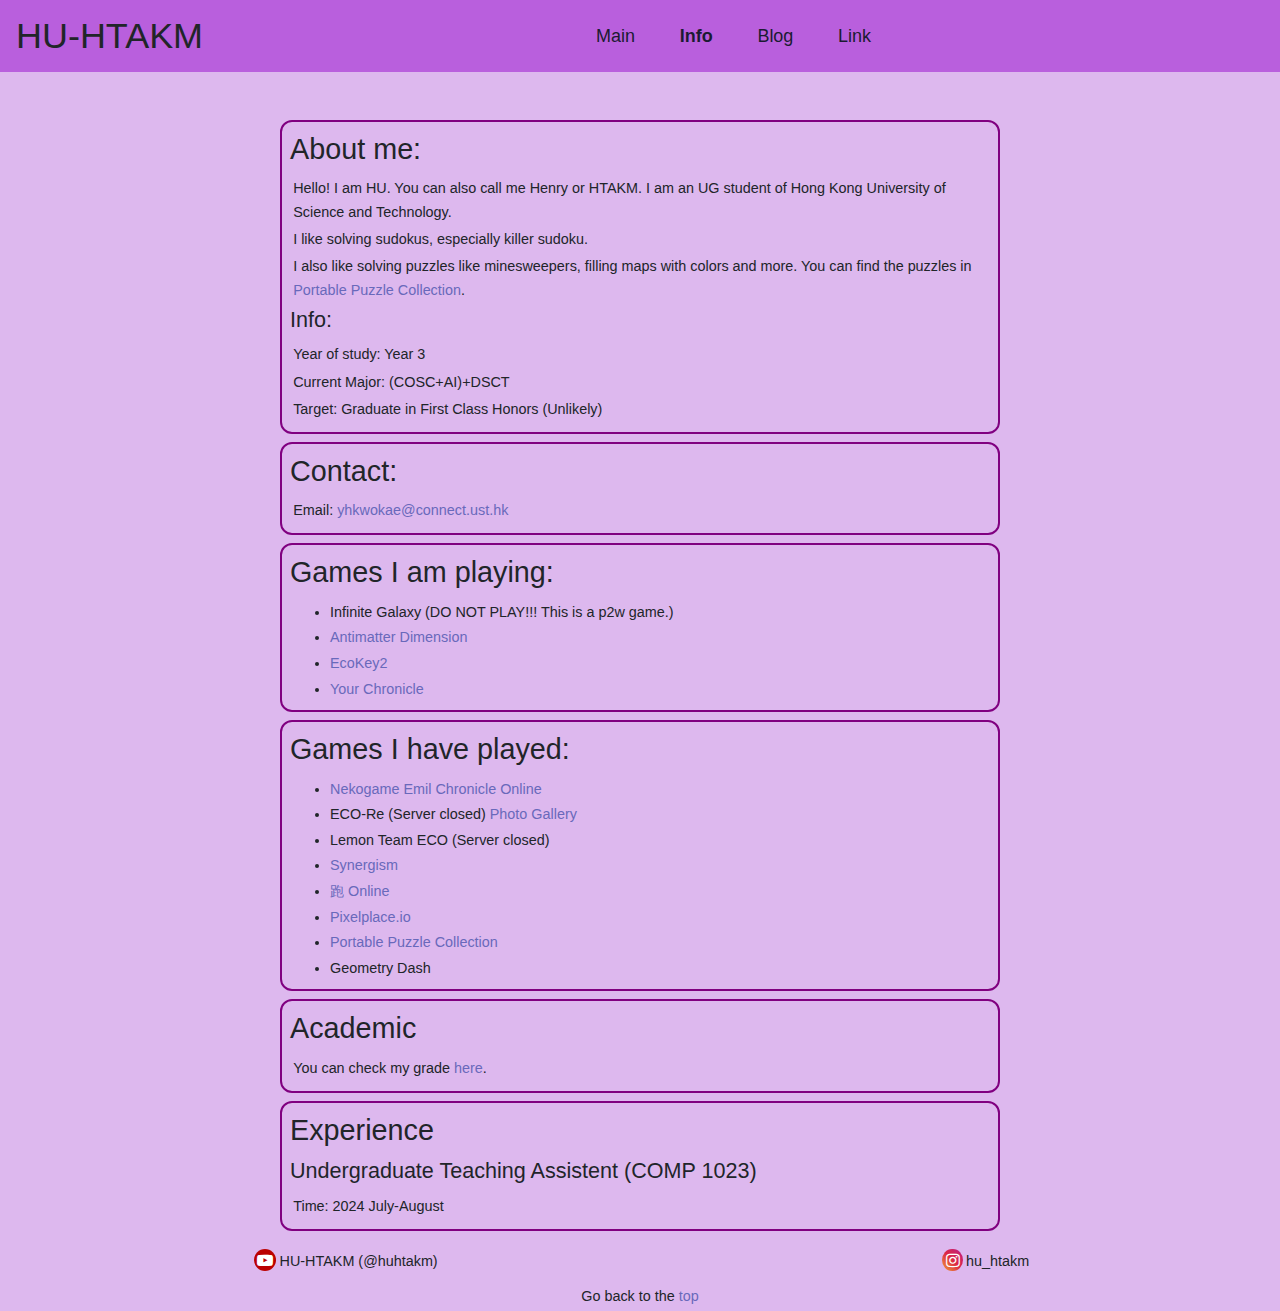
<file: info.html>
<!DOCTYPE html>
<html lang="en">
    <head>
        <meta attribute="value" charset="UTF-8">
        <meta name="viewport" content="width=device-width, initial-scale=1.0" />
        <link rel="stylesheet" href="https://cdn.jsdelivr.net/npm/bootstrap@4.0.0/dist/css/bootstrap.min.css" integrity="sha384-Gn5384xqQ1aoWXA+058RXPxPg6fy4IWvTNh0E263XmFcJlSAwiGgFAW/dAiS6JXm" crossorigin="anonymous">
        <link rel="stylesheet" href="header.css">
        <link rel="stylesheet" href="general.css">
        <link rel="stylesheet" href="footer.css">
        <link rel="stylesheet" href="specific.css">
        <link rel="stylesheet" href="https://cdnjs.cloudflare.com/ajax/libs/font-awesome/4.7.0/css/font-awesome.min.css">
        <title>HU-HTAKM Info</title>
    </head>
    <body>
        <header>
            <div id="header">
                <nav class="navbar navbar-expand-lg navbar-light" aria-labelledby="top">
                    <h1 class="owner_name">HU-HTAKM</h1>
                    <button class="navbar-toggler" type="button" data-toggle="collapse" data-target="#navbarSupportedContent" aria-controls="navbarSupportedContent" aria-expanded="false" aria-label="Toggle navigation">
                        <span class="navbar-toggler-icon"></span>
                    </button>
                    <div class="collapse navbar-collapse" id="navbarSupportedContent">
                        <ul class="navbar-nav mr-auto">
                            <li class="header_list"><a class="header-link" href="https://htakm.github.io/htakm_test/">Main</a></li>
                            <li class="header_list"><a class="header-link active" href="https://htakm.github.io/htakm_test/info">Info</a></li>
                            <li class="header_list"><a class="header-link" href="https://htakm.github.io/htakm_test/blog">Blog</a></li>
                            <li class="header_list"><a class="header-link" href="https://htakm.github.io/htakm_test/website">Link</a></li>
                        </ul>
                    </div>
                </nav>
            </div>
        </header>
        <main>
            <section>
                <h2>About me:</h2>
                <div id="introduction" aria-labelledby="introduction">
                    <p>Hello! I am HU. You can also call me Henry or HTAKM. I am an UG student of Hong Kong University of Science and Technology.</p>
                    <p>I like solving sudokus, especially killer sudoku.</p>
                    <p>I also like solving puzzles like minesweepers, filling maps with colors and more. You can find the puzzles in <a href="#game-played">Portable Puzzle Collection</a>.</p>
                </div>
                <h4>Info:</h4>
                <p>Year of study: Year 3</p>
                <p>Current Major: (COSC+AI)+DSCT</p>
                <p>Target: Graduate in First Class Honors (Unlikely)</p>
            </section>
            <section>
                <h2>Contact:</h2>
                <p>Email: <a href=mailto:"yhkwokae@connect.ust.hk">yhkwokae@connect.ust.hk</a></p>
            </section>
            <section>
                <h2>Games I am playing:</h2>
                <div class="game" aria-labelledby="game-playing">
                    <ul>
                        <li>
                            Infinite Galaxy (DO NOT PLAY!!! This is a p2w game.)
                        </li>
                        <li>
                            <a href="https://store.steampowered.com/app/1399720/Antimatter_Dimensions/" target="_blank">Antimatter Dimension</a>
                        </li>
                        <li>
                            <a href="https://keyemilco.wixsite.com/econline?fbclid=IwAR1qcdagAybArsA889QQbHa0cnqKJpOwaQPlJwgr1Fomucb7ond4GjXrJ1g" target="_blank">EcoKey2</a>
                        </li>
                        <li>
                            <a href="https://store.steampowered.com/app/1546320/Your_Chronicle/" target="_blank">Your Chronicle</a>
                        </li>
                    </ul>
                </div>
            </section>
            <section>
                <h2>Games I have played:</h2>
                <div class="game" aria-labelledby="game-played">
                    <ul>
                        <li>
                            <a href="https://eco.nekogame.com/" target="_blank">Nekogame Emil Chronicle Online</a>
                        </li>
                        <li>
                            ECO-Re (Server closed) <a href="https://htakm.github.io/htakm_test/ECO-Re.html">Photo Gallery</a>
                        </li>
                        <li>
                            Lemon Team ECO (Server closed)
                        </li>
                        <li>
                            <a href="https://synergism.cc/" target="_blank">Synergism</a>
                        </li>
                        <li>
                            <a href="https://www.talesrunner.com.hk/" target="_blank">跑 Online</a>
                        </li>
                        <li>
                            <a href="https://pixelplace.io/" target="_blank">Pixelplace.io</a>
                        </li>
                        <li>
                            <a href="https://www.chiark.greenend.org.uk/~sgtatham/puzzles/" target="_blank">Portable Puzzle Collection</a>
                        </li>
                        <li>
                            Geometry Dash
                        </li>
                    </ul>
                </div>
            </section>
            <section>
                <h2>Academic</h2>
                <p>You can check my grade <a href="https://htakm.github.io/htakm_test/grade">here</a>.</p>
            </section>
            <section>
                <h2>Experience</h2>
                <h4>Undergraduate Teaching Assistent (COMP 1023)</h4>
                <p>Time: 2024 July-August</p>
            </section>
        </main>
        <footer>
            <ul class="nav justify-content-center">
                <li class="ext_web_list"><a href="https://www.youtube.com/@huhtakm" class="fa fa-youtube-play" target="_blank"></a>HU-HTAKM (@huhtakm)</li>
                <li class="ext_web_list"><a href="https://www.instagram.com/hu_htakm/" class="fa fa-instagram" target="_blank"></a>hu_htakm</li>
            </ul>
            <nav class="nav justify-content-center">
                <p>Go back to the <a href="#top">top</a></p>
            </div>
        </footer>
        <script src="https://code.jquery.com/jquery-3.2.1.slim.min.js" integrity="sha384-KJ3o2DKtIkvYIK3UENzmM7KCkRr/rE9/Qpg6aAZGJwFDMVNA/GpGFF93hXpG5KkN" crossorigin="anonymous"></script>
        <script src="https://cdn.jsdelivr.net/npm/popper.js@1.12.9/dist/umd/popper.min.js" integrity="sha384-ApNbgh9B+Y1QKtv3Rn7W3mgPxhU9K/ScQsAP7hUibX39j7fakFPskvXusvfa0b4Q" crossorigin="anonymous"></script>
        <script src="https://cdn.jsdelivr.net/npm/bootstrap@4.0.0/dist/js/bootstrap.min.js" integrity="sha384-JZR6Spejh4U02d8jOt6vLEHfe/JQGiRRSQQxSfFWpi1MquVdAyjUar5+76PVCmYl" crossorigin="anonymous"></script>
    </body>
</html>
</file>
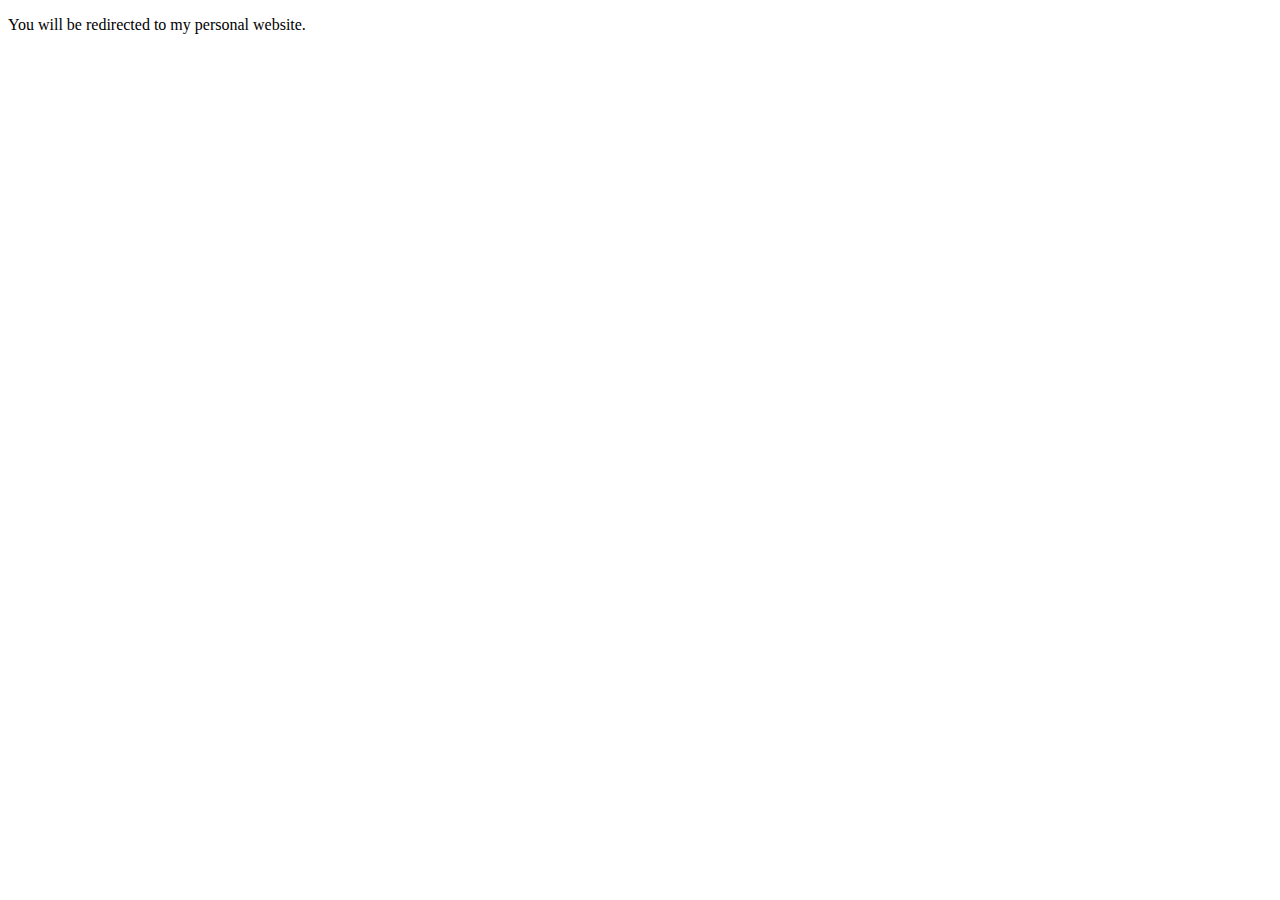
<file: redirect.html>
<!DOCTYPE html>
<html>
    <head>
        <meta http-equiv="refresh" content="1; url='https://htakm.github.io/htakm_test/'">
    </head>
    <body>
        <p>You will be redirected to my personal website.</p>
    </body>
</html>
</file>
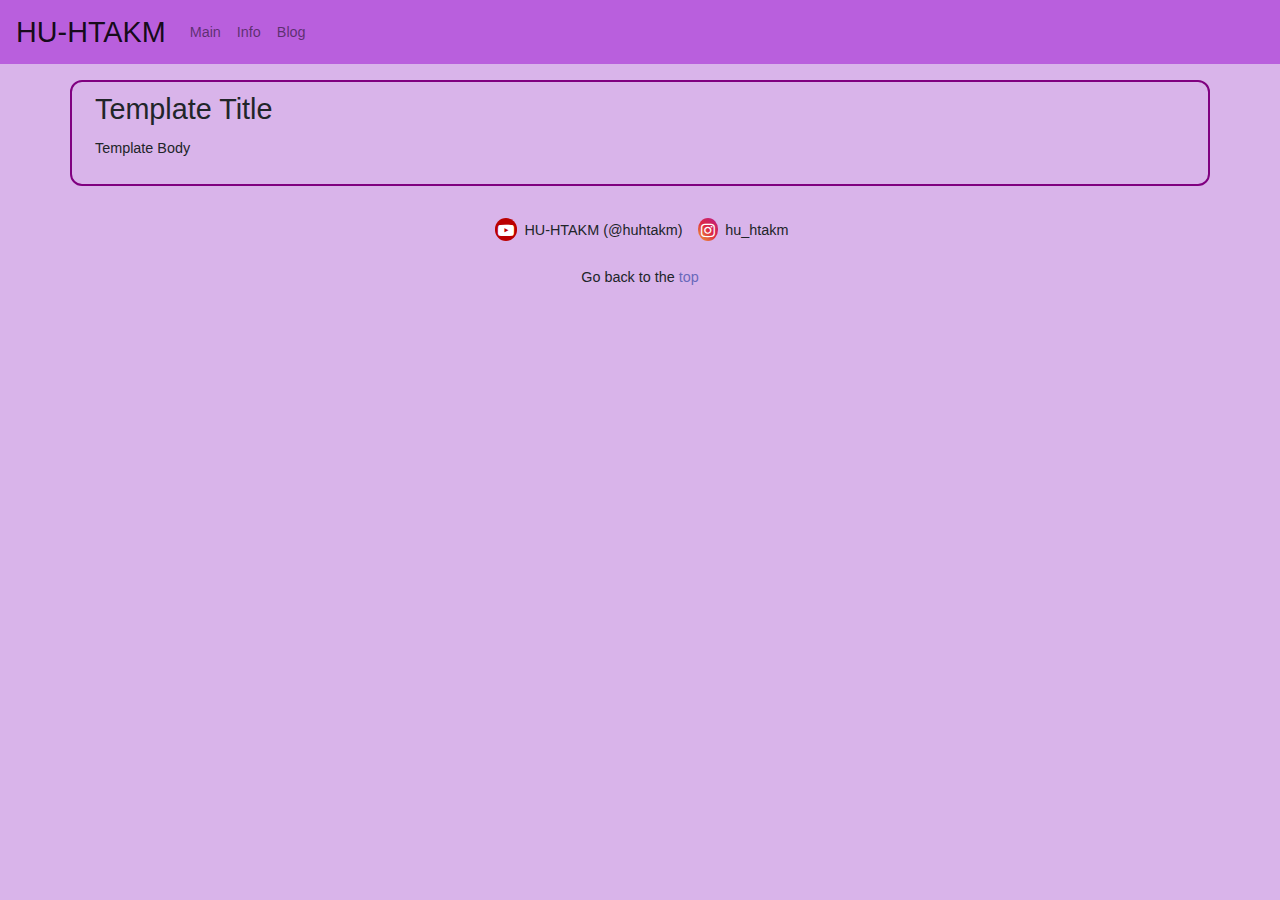
<file: template.html>
<!DOCTYPE html>
<html lang="en">

<head>
    <meta charset="UTF-8">
    <meta name="viewport" content="width=device-width, initial-scale=1.0">
    <title>HU-HTAKM</title>

    <!-- Stylesheets -->
    <link rel="stylesheet" href="https://cdn.jsdelivr.net/npm/bootstrap@4.0.0/dist/css/bootstrap.min.css"
          integrity="sha384-Gn5384xqQ1aoWXA+058RXPxPg6fy4IWvTNh0E263XmFcJlSAwiGgFAW/dAiS6JXm"
          crossorigin="anonymous">
    <link rel="stylesheet" href="bootstrap/css/bootstrap4-toggle.min.css">
    <link rel="stylesheet" href="css/general.css">
    <link rel="stylesheet" href="css/header.css">
    <link rel="stylesheet" href="css/footer.css">
    <link rel="stylesheet" href="css/specific.css">
    <link rel="stylesheet" href="https://cdnjs.cloudflare.com/ajax/libs/font-awesome/4.7.0/css/font-awesome.min.css">
</head>

<body>
<header>
    <nav class="navbar navbar-expand-lg navbar-light" aria-labelledby="top">
        <a class="navbar-brand owner-name" href="#" aria-label="Homepage">HU-HTAKM</a>
        <button class="navbar-toggler" type="button" data-toggle="collapse" data-target="#navbarSupportedContent"
                aria-controls="navbarSupportedContent" aria-expanded="false" aria-label="Toggle navigation">
            <span class="navbar-toggler-icon"></span>
        </button>
        <div class="collapse navbar-collapse" id="navbarSupportedContent">
            <ul class="navbar-nav mr-auto">
                <li class="nav-item">
                    <a class="nav-link" href="https://htakm.github.io/htakm_test/" aria-label="Main page">Main</a>
                </li>
                <li class="nav-item">
                    <a class="nav-link" href="https://htakm.github.io/htakm_test/info" aria-label="Info page">Info</a>
                </li>
                <li class="nav-item">
                    <a class="nav-link" href="https://htakm.github.io/htakm_test/blog" aria-label="Blog page">Blog</a>
                </li>
            </ul>
        </div>
    </nav>
</header>

<main class="container">
    <section class="row" aria-labelledby="template-title">
        <div class="col">
            <h2 id="template-title">Template Title</h2>
            <p aria-labelledby="template-title">Template Body</p>
        </div>
    </section>
</main>

<footer>
    <div class="container d-flex">
        <ul class="list-inline mx-auto justify-content-center">
            <li class="list-inline-item">
                <a title="My YouTube Channel" href="https://www.youtube.com/@huhtakm" class="fa fa-youtube-play"
                   target="_blank" aria-label="YouTube Channel"></a> HU-HTAKM (@huhtakm)
            </li>
            <li class="list-inline-item">
                <a title="My Instagram" href="https://www.instagram.com/hu_htakm/" class="fa fa-instagram"
                   target="_blank" aria-label="Instagram Profile"></a> hu_htakm
            </li>
        </ul>
    </div>
    <nav class="nav justify-content-center">
        <p>Go back to the <a href="#top" aria-label="Back to top">top</a></p>
    </nav>
</footer>

<!-- Scripts -->
<script src="jquery/jquery-3.5.1.min.js"></script>
<script src="https://cdn.jsdelivr.net/npm/popper.js@1.12.9/dist/umd/popper.min.js"
        integrity="sha384-ApNbgh9B+Y1QKtv3Rn7W3mgPxhU9K/ScQsAP7hUibX39j7fakFPskvXusvfa0b4Q"
        crossorigin="anonymous"></script>
<script src="https://cdn.jsdelivr.net/npm/bootstrap@4.0.0/dist/js/bootstrap.min.js"
        integrity="sha384-JZR6Spejh4U02d8jOt6vLEHfe/JQGiRRSQQxSfFWpi1MquVdAyjUar5+76PVCmYl"
        crossorigin="anonymous"></script>
<script src="js/header.js"></script>
</body>

</html>
</file>
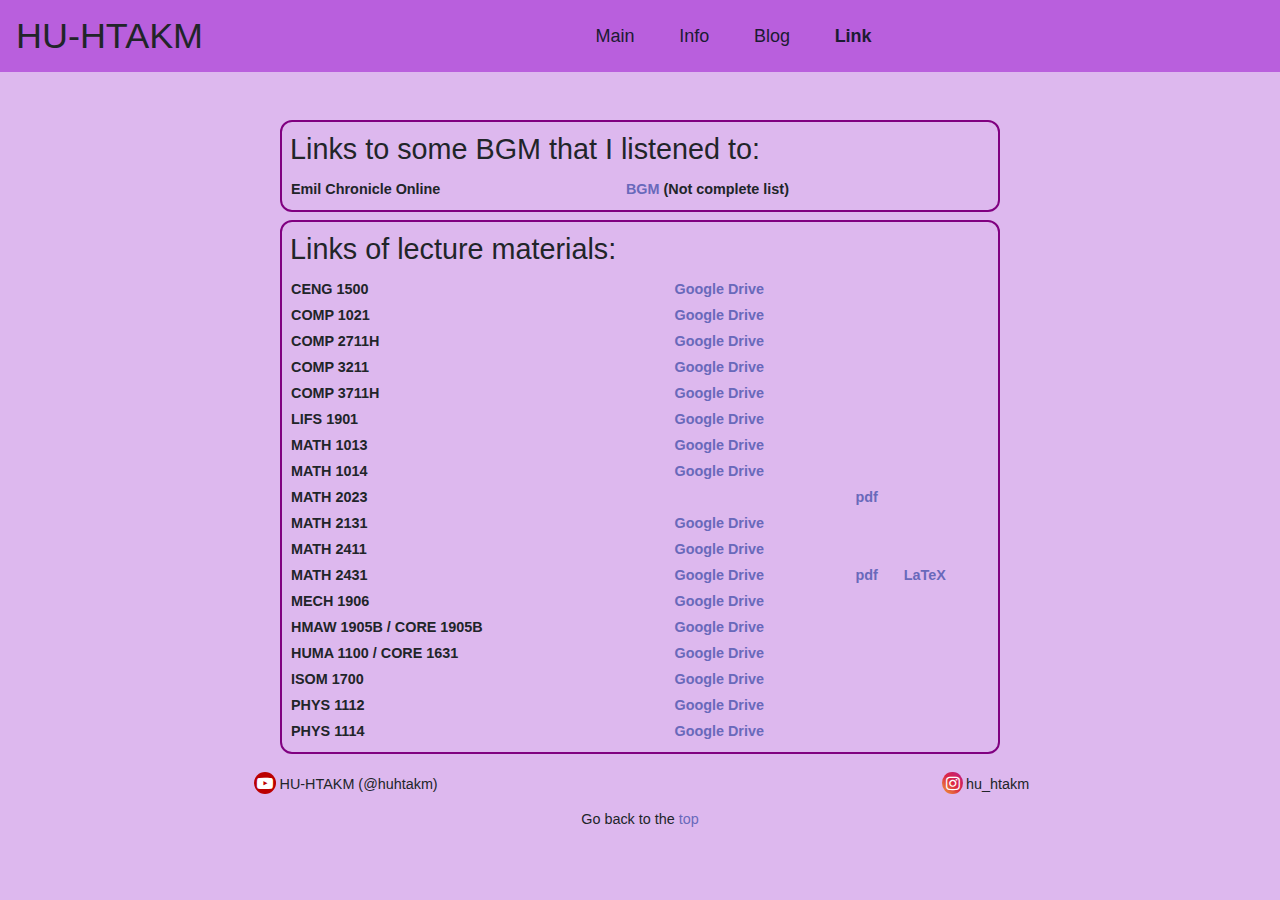
<file: website.html>
<!DOCTYPE html>
<html lang="en">
    <head>
        <meta attribute="value" charset="UTF-8">
        <meta name="viewport" content="width=device-width, initial-scale=1.0" />
        <link rel="stylesheet" href="https://cdn.jsdelivr.net/npm/bootstrap@4.0.0/dist/css/bootstrap.min.css" integrity="sha384-Gn5384xqQ1aoWXA+058RXPxPg6fy4IWvTNh0E263XmFcJlSAwiGgFAW/dAiS6JXm" crossorigin="anonymous">
        <link rel="stylesheet" href="header.css">
        <link rel="stylesheet" href="general.css">
        <link rel="stylesheet" href="footer.css">
        <link rel="stylesheet" href="specific.css">
        <link rel="stylesheet" href="https://cdnjs.cloudflare.com/ajax/libs/font-awesome/4.7.0/css/font-awesome.min.css">
        <title>HU-HTAKM Links</title>
    </head>
    <body>
        <header>
            <div id="header">
                <nav class="navbar navbar-expand-lg navbar-light" aria-labelledby="top">
                    <h1 class="owner_name">HU-HTAKM</h1>
                    <button class="navbar-toggler" type="button" data-toggle="collapse" data-target="#navbarSupportedContent" aria-controls="navbarSupportedContent" aria-expanded="false" aria-label="Toggle navigation">
                        <span class="navbar-toggler-icon"></span>
                    </button>
                    <div class="collapse navbar-collapse" id="navbarSupportedContent">
                        <ul class="navbar-nav mr-auto">
                            <li class="header_list"><a class="header-link" href="https://htakm.github.io/htakm_test/">Main</a></li>
                            <li class="header_list"><a class="header-link" href="https://htakm.github.io/htakm_test/info">Info</a></li>
                            <li class="header_list"><a class="header-link" href="https://htakm.github.io/htakm_test/blog">Blog</a></li>
                            <li class="header_list"><a class="header-link active" href="https://htakm.github.io/htakm_test/website">Link</a></li>
                        </ul>
                    </div>
                </nav>
            </div>
        </header>
        <main>
            <section>
                <h2>Links to some BGM that I listened to:</h2>
                <div class="website" aria-labelledby="website">
                    <table>
                        <tr>
                            <th>Emil Chronicle Online</th>
                            <th><a href="https://youtube.com/playlist?list=PLDooSxhH10QvG9iVwQoTt5IiGi1_wpn9p&si=Woh7d-Oegk3ZRJH8" target="_blank">BGM</a> (Not complete list)</th>
                        </tr>
                    </table>
                </div>
            </section>
            <section>
                <h2>Links of lecture materials:</h2>
                <div class="website" aria-labelledby="website">
                    <table>
                        <tr>
                            <th>CENG 1500</th>
                            <th><a href="https://drive.google.com/drive/folders/1ijbNmaFzQd3F1pa6TIR8TxmR3tK0ApWn?usp=sharing" target="_blank">Google Drive</a></th>
                            <th></th>
                            <th></th>
                        </tr>
                        <tr>
                            <th>COMP 1021</th>
                            <th><a href="https://drive.google.com/drive/folders/1z0uWnQaWOvHfZEx9hwvcN4wPj2Ou4Rel?usp=sharing" target="_blank">Google Drive</a></th>
                            <th></th>
                            <th></th>
                        </tr>
                        <tr>
                            <th>COMP 2711H</th>
                            <th><a href="https://drive.google.com/drive/folders/11ldreUrcDlhjKA10MJlp4Pzaxbqr_574?usp=sharing" target="_blank">Google Drive</a></th>
                            <th></th>
                            <th></th>
                        </tr>
                        <tr>
                            <th>COMP 3211</th>
                            <th><a href="https://drive.google.com/drive/folders/1zmdB_XDE2sb72bA46uR-KBzHCH3DM0kb?usp=sharing" target="_blank">Google Drive</a></th>
                            <th></th>
                            <th></th>
                        </tr>
                        <tr>
                            <th>COMP 3711H</th>
                            <th><a href="https://drive.google.com/drive/folders/18OwsVPgsgESg8f7ssCtSmMXjrxt3cnkC?usp=sharing" target="_blank">Google Drive</a></th>
                            <th></th>
                            <th></th>
                        </tr>
                        <tr>
                            <th>LIFS 1901</th>
                            <th><a href="https://drive.google.com/drive/folders/1kY7AjRq_-zpi-CQOd0RMjDlVQBKnG8_l?usp=sharing" target="_blank">Google Drive</a></th>
                            <th></th>
                            <th></th>
                        </tr>
                        <tr>
                            <th>MATH 1013</th>
                            <th><a href="https://drive.google.com/drive/folders/1xtU-7Vx4OWpKw8-oNtRCsCXmi834Y3gO?usp=sharing" target="_blank">Google Drive</a></th>
                            <th></th>
                            <th></th>
                        </tr>
                        <tr>
                            <th>MATH 1014</th>
                            <th><a href="https://drive.google.com/drive/folders/1fC63vtpyjbYoMMQdvHWbi6_POOpC7_Dt?usp=sharing" target="_blank">Google Drive</a></th>
                            <th></th>
                            <th></th>
                        </tr>
                        <tr>
                            <th>MATH 2023</th>
                            <th></th>
                            <th><a href="notes/MATH 2023 (Simplified).pdf" target="_blank">pdf</a></th>
                            <th></th>
                        </tr>
                        <tr>
                            <th>MATH 2131</th>
                            <th><a href="https://drive.google.com/drive/folders/1ztVzv3wGW2c0PfqgqA5UnuDQ4qlvneMF?usp=sharing" target="_blank">Google Drive</a></th>
                            <th></th>
                            <th></th>
                        </tr>
                        <tr>
                            <th>MATH 2411</th>
                            <th><a href="https://drive.google.com/drive/folders/15l0KhoWH0SV4n_hLUSPMnzGmvSlLLA3i?usp=sharing" target="_blank">Google Drive</a></th>
                            <th></th>
                            <th></th>
                        </tr>
                        <tr>
                            <th>MATH 2431</th>
                            <th><a href="https://drive.google.com/drive/folders/1CfPBLoq3zDYS159xUcdnbljfJb711iEO?usp=sharing" target="_blank">Google Drive</a></th>
                            <th><a href="notes/MATH 2431.pdf" target="_blank">pdf</a></th>
                            <th><a href="notes/MATH 2431.tex" target="_blank">LaTeX</a></th>
                        </tr>
                        <tr>
                            <th>MECH 1906</th>
                            <th><a href="https://drive.google.com/drive/folders/1XdUnH9m7P4-7ljGgBbfl5sq02vcNQWKq?usp=sharing" target="_blank">Google Drive</a></th>
                            <th></th>
                            <th></th>
                        </tr>
                        <tr>
                            <th>HMAW 1905B / CORE 1905B</th>
                            <th><a href="https://drive.google.com/drive/folders/12jsDzgy3qsN1ByzD08pZRwwE8oqUK688?usp=sharing" target="_blank">Google Drive</a></th>
                            <th></th>
                            <th></th>
                        </tr>
                        <tr>
                            <th>HUMA 1100 / CORE 1631</th>
                            <th><a href="https://drive.google.com/drive/folders/1eZEgZulNemZoG3utcjrS0NfkCdxTNb5M?usp=sharing" target="_blank">Google Drive</a></th>
                            <th></th>
                            <th></th>
                        </tr>
                        <tr>
                            <th>ISOM 1700</th>
                            <th><a href="https://drive.google.com/drive/folders/1jEhH-stGolnLz5hRMrZsvj-13aMEZby6?usp=sharing" target="_blank">Google Drive</a></th>
                            <th></th>
                            <th></th>
                        </tr>
                        <tr>
                            <th>PHYS 1112</th>
                            <th><a href="https://drive.google.com/drive/folders/19MsDwEwzGaXgnWNyTSKasCtK9Ye9sKmW?usp=sharing" target="_blank">Google Drive</a></th>
                            <th></th>
                            <th></th>
                        </tr>
                        <tr>
                            <th>PHYS 1114</th>
                            <th><a href="https://drive.google.com/drive/folders/1Ou4Z5RBhXSB2ezXifbiF7qb6ylbZ-X9T?usp=sharing" target="_blank">Google Drive</a></th>
                            <th></th>
                            <th></th>
                        </tr>
                    </table>
                </div>
            </section>
        </main>
        <footer>
            <ul class="nav justify-content-center">
                <li class="ext_web_list"><a href="https://www.youtube.com/@huhtakm" class="fa fa-youtube-play" target="_blank"></a>HU-HTAKM (@huhtakm)</li>
                <li class="ext_web_list"><a href="https://www.instagram.com/hu_htakm/" class="fa fa-instagram" target="_blank"></a>hu_htakm</li>
            </ul>
            <nav class="nav justify-content-center">
                <p>Go back to the <a href="#top">top</a></p>
            </div>
        </footer>
        <script src="https://code.jquery.com/jquery-3.2.1.slim.min.js" integrity="sha384-KJ3o2DKtIkvYIK3UENzmM7KCkRr/rE9/Qpg6aAZGJwFDMVNA/GpGFF93hXpG5KkN" crossorigin="anonymous"></script>
        <script src="https://cdn.jsdelivr.net/npm/popper.js@1.12.9/dist/umd/popper.min.js" integrity="sha384-ApNbgh9B+Y1QKtv3Rn7W3mgPxhU9K/ScQsAP7hUibX39j7fakFPskvXusvfa0b4Q" crossorigin="anonymous"></script>
        <script src="https://cdn.jsdelivr.net/npm/bootstrap@4.0.0/dist/js/bootstrap.min.js" integrity="sha384-JZR6Spejh4U02d8jOt6vLEHfe/JQGiRRSQQxSfFWpi1MquVdAyjUar5+76PVCmYl" crossorigin="anonymous"></script>
    </body>
</html>
</file>
<file: header.css>
header {
    width: 100%;
    background-color: #b95fdd;
}
.header_list {
    padding: 0.2rem;
    display: block;
}
.header_list > a {
    font-size: 1.25rem;
    text-decoration: none;
    margin: 0 0.2rem;
}
.header_list > a:hover {
    color: #1b1b32;
}
.active {
    font-weight: bold;
}
.header_list > a:hover {
    background-color: #ca6fee;
}
.header-link {
    display: block;
    padding: .5rem 1rem;
    color: #1b1b32;
}
.owner_name {
    display: -webkit-box;
    display: -ms-flexbox;
    display: flex;
    -webkit-box-align: center;
    -ms-flex-align: center;
    align-items: center;
    margin: inherit;
}
</file>
<file: general.css>
@charset "UTF-8";

body {
    background: #ddb8ee;
    font-family: sans-serif;
    font-size-adjust: ch-width 0.5;
}
p {
    -webkit-text-size-adjust: auto;
    text-size-adjust: auto;
    margin: 0.2rem;
}
main {
    padding-top: 2.5rem;
}
section {
    width: 90%;
    margin: 0.5rem auto;
    min-width: 20rem;
    max-width: 45rem;
    border: 2px solid purple;
    border-radius: 0.75rem; 
    padding: 0.5rem;
}
div {
    padding: 0;
}
table {
    width: 100%;
    text-align: left;
}
.table_title {
    background-color: #d196ec;
}
.table_title > th {
    font-weight: bold;
}
ul {
    margin: auto;
}
ul > li {
    margin: 0.1rem auto;
}
tr:hover {
    background-color: #d196ec;
}
a {
    text-decoration: none;
    color:#6969bb;
}
img {
    max-width: 100%;
    max-height: 25rem;
}
</file>
<file: footer.css>
footer {
    height: 0.625rem;
}
</file>
<file: specific.css>
.fa {
    color: white;
    margin: 0.5rem 0.2rem;
    padding: 0.2rem;
    display: block;
    text-decoration: none;
    border-radius: 50%;
}
.fa:hover{
    color: white;
    text-decoration: none;
}
.fa-youtube-play {
    background: #bb0000;
}
.fa-instagram {
    background: #f09433; 
    background: -moz-linear-gradient(45deg, #f09433 0%, #e6683c 25%, #dc2743 50%, #cc2366 75%, #bc1888 100%); 
    background: -webkit-linear-gradient(45deg, #f09433 0%,#e6683c 25%,#dc2743 50%,#cc2366 75%,#bc1888 100%); 
    background: linear-gradient(45deg, #f09433 0%,#e6683c 25%,#dc2743 50%,#cc2366 75%,#bc1888 100%); 
    filter: progid:DXImageTransform.Microsoft.gradient( startColorstr='#f09433', endColorstr='#bc1888',GradientType=1 );
}
form {
    margin: 0;
}
.calCourseRows {
    display: flex;
    margin: 0;
    padding: 0;
}
.form_course > input {
    width: 100px;
}
.form_credit > input {
    width: 30px;
}
.form_grade > input {
    width: 30px;
}
</file>
<file: css/general.css>
@import url("variables.css");

/* General body styles */
body {
    background: var(--background-color);
    font-family: sans-serif;
    font-size-adjust: ch-width 0.5;
}

main {
    display: flex;
    flex-direction: column;
    gap: 1rem;
}

/* Section styles */
section {
    min-width: 20rem;
    border: 2px solid var(--primary-color);
    border-radius: 0.75rem; 
    margin-top: 1rem;
    padding: 0.5rem;
}

/* Container styles */
.container-fluid {
    margin-top: 10px;
}

/* Button styles */
.custom-button {
    background-color: var(--primary-color);
    border-color: var(--primary-color);
    margin: 1rem;
}
.custom-button:hover, .custom-button:focus {
    background-color: var(--primary-hover-color);
    border-color: var(--primary-hover-color);
}
.custom-button:focus, .custom-button.focus {
    box-shadow: 0 0 0 0.2rem rgba(96, 0, 96, 0.25);
}
.custom-button:not(:disabled):not(.disabled):active,
.custom-button:not(:disabled):not(.disabled).active,
.show > .custom-button.dropdown-toggle {
    background-color: var(--primary-active-color);
    border-color: var(--primary-active-color);
}
.custom-button:not(:disabled):not(.disabled):active:focus,
.custom-button:not(:disabled):not(.disabled).active:focus,
.show > .custom-button.dropdown-toggle:focus {
    box-shadow: 0 0 0 0.2rem rgba(64, 0, 64, 0.5);
}

/* Toggle styles */
.custom-toggle .toggle:not(.off) {
    border-color: var(--primary-color);
}
.custom-toggle .toggle:not(.off):hover, .custom-toggle .toggle:not(.off):focus {
    border-color: var(--primary-hover-color);
}
.custom-toggle .toggle:not(.off):focus, .custom-toggle .toggle:not(.off).focus {
    box-shadow: 0 0 0 0.2rem rgba(96, 0, 96, 0.25);
}
.custom-toggle .toggle:not(.off):not(:disabled):not(.disabled):active,
.custom-toggle .toggle:not(.off):not(:disabled):not(.disabled).active,
.show > .toggle-group.dropdown-toggle {
    border-color: var(--primary-active-color);
}
.custom-toggle .toggle-group .toggle-on {
    background-color: var(--primary-color);
}
.custom-toggle .toggle-group .toggle-on:hover, .custom-toggle .toggle-group .toggle-on:focus {
    background-color: var(--primary-hover-color);
}
.custom-toggle .toggle-group .toggle-on:not(:disabled):not(.disabled):active,
.custom-toggle .toggle-group .toggle-on:not(:disabled):not(.disabled).active,
.show > .toggle-group .toggle-on.dropdown-toggle {
    background-color: var(--primary-active-color);
}

/* Canvas alignment */
.align-canvas {
    min-width: 320px;
    max-width: 320px;
}

/* Image styles */
.custom-image-visual {
    border: 2px solid var(--primary-color);
}

/* Range input styles */
.custom-range-set {
    border: 2px solid var(--secondary-color);
    background-color: var(--background-color);
    width: 60%;
}
.custom-range-visual {
    width: 4em; 
    border: 2px solid var(--secondary-color);
    background-color: var(--background-color);
    padding: 0.25rem; 
    padding-bottom: 0rem;
}
.custom-range {
    width: 100%;
}

/* Tabs styles */
.custom-tabs {
    border-bottom: 1px solid var(--primary-color);
}
.custom-tabs .nav-link {
    color: black;
}
.custom-tabs .nav-link:hover, 
.custom-tabs .nav-link:focus {
    background-color: var(--highlight-color);
    border-color: var(--primary-color);
}
.custom-tabs .nav-link.active,
.custom-tabs .nav-item.show .nav-link {
    color: black;
    background-color: var(--highlight-color);
    border-color: var(--primary-color);
}

/* Table styles */
.custom-table thead th {
    background-color: #d196ec;
    border-color: var(--secondary-color);
    border-bottom-color: var(--secondary-color);
    text-align: center;
    padding: 0.25rem;
    padding-bottom: 0rem;
}
.custom-table tbody th {
    background-color: var(--background-color);
    border-color: var(--secondary-color);
    padding: 0.25rem;
    padding-bottom: 0rem;
}
.custom-table tbody td {
    background-color: var(--background-color);
    border-color: var(--secondary-color);
    padding: 0.25rem;
    padding-bottom: 0rem;
}
.custom-table tbody tr:hover th {
    background-color: var(--highlight-color);
}
.custom-table tbody tr:hover td {
    background-color: var(--highlight-color);
}

/* List styles */
.custom-list li {
    background-color: var(--background-color);
    border-color: var(--secondary-color);
    padding: 0.25rem;
}
.custom-list li:hover {
    background-color: var(--highlight-color);
}

.custom-list .list-group-item {
    display: flex;
    justify-content: space-between;
    align-items: center;
    cursor: pointer;
}

.custom-list .list-group-item span,
.custom-list .list-group-item a {
    line-height: 1.5; 
    padding-bottom: 0; 
}

.custom-list .list-group-item a {
    text-decoration: none;
    color: inherit;
    flex-grow: 1;
}

.custom-list .list-group-item span.link-item {
    margin-left: auto;
}

.custom-list .list-group-item a:hover {
    text-decoration: underline;
    color: var(--primary-color); 
}

.custom-list .list-group-item a::after {
    content: " (clickable)";
    font-size: 0.9em;
    color: var(--secondary-color);
    margin-left: 0.25em;
}

.custom-list .list-group-item.with-photo-gallery a {
    display: inline;
    width: auto;
    height: auto;
}

.custom-list .list-group-item i {
    color: var(--primary-color);
    font-size: 0.5em;
    vertical-align: middle;
    margin-left: 0.25em;
}

.custom-list .list-group-item .badge {
    display: flex;
    font-size: inherit; 
    line-height: 1;  
    margin: auto 0; 
    padding: 0.25rem 0.5rem; 
    padding-bottom: 0; 
}

.custom-list .list-group-item a i {
    color: var(--primary-color);
    font-size: 0.9em;
    vertical-align: middle;
    margin: 0;
}

.custom-list .list-group-item a:hover i {
    color: var(--primary-hover-color);
}

/* Dropdown menu styles */
.custom-menu {
    color: black;
    background-color: var(--background-color);
    border-color: var(--primary-color);
}
.custom-menu .dropdown-item:hover, 
.custom-menu .dropdown-item:focus {
    background-color: var(--highlight-color);
}
.custom-menu .dropdown-item.active,
.custom-menu .dropdown-item:active {
    font-weight: bold;
    color: black;
    background-color: #d2a3e9;
}
.custom-divider {
    border-color: var(--primary-color);
}

/* Select styles */
.custom-select {
    color: black;
    background-color: var(--background-color);
    border-color: var(--secondary-color);
}
.custom-select:focus, .custom-select.focus {
    border-color: var(--secondary-color);
    box-shadow: 0 0 0 0.2rem rgba(96, 0, 96, 0.25);
}
.custom-select option:checked {
    background-color: #d2a3e9;
}

/* Anchor styles */
a {
    text-decoration: none;
    color: var(--link-color);
}

/* Image styles */
img {
    max-width: 100%;
    max-height: 25rem;
}
</file>
<file: css/header.css>
@import url("variables.css");

header {
    background-color: var(--header-background);
}
.owner-name {
    font-size: 2rem;
    padding: 0;
}
</file>
<file: css/footer.css>
footer {
    margin-top: 1.5rem;
    height: 0.625rem;
}
</file>
<file: css/specific.css>
@import url("variables.css");

.fa {
    color: white;
    margin: 0.5rem 0.2rem;
    padding: 0.2rem;
    display: block;
    text-decoration: none;
    border-radius: 50%;
}
.fa:hover{
    color: white;
    text-decoration: none;
}
.fa-youtube-play {
    background: var(--youtube-red);
}
.fa-instagram {
    background: var(--instagram-gradient); 
    filter: progid:DXImageTransform.Microsoft.gradient( startColorstr='#f09433', endColorstr='#bc1888',GradientType=1 );
}
form {
    margin: 0;
}
.calCourseRows {
    display: flex;
    margin: 0;
    padding: 0;
}
.form_course > input {
    width: 100px;
}
.form_credit > input {
    width: 30px;
}
.form_grade > input {
    width: 30px;
}
</file>
<file: bootstrap/css/bootstrap4-toggle.min.css>
/*\
|*| ========================================================================
|*| Bootstrap Toggle: bootstrap4-toggle.css v3.6.1
|*| https://gitbrent.github.io/bootstrap4-toggle/
|*| ========================================================================
|*| Copyright 2018-2019 Brent Ely
|*| Licensed under MIT
|*| ========================================================================
\*/
.btn-group-xs>.btn,.btn-xs{padding:.35rem .4rem .25rem .4rem;font-size:.875rem;line-height:.5;border-radius:.2rem}.checkbox label .toggle,.checkbox-inline .toggle{margin-left:-1.25rem;margin-right:.35rem}.toggle{position:relative;overflow:hidden}.toggle.btn.btn-light,.toggle.btn.btn-outline-light{border-color:rgba(0,0,0,.15)}.toggle input[type=checkbox]{display:none}.toggle-group{position:absolute;width:200%;top:0;bottom:0;left:0;transition:left .35s;-webkit-transition:left .35s;-moz-user-select:none;-webkit-user-select:none}.toggle-group label,.toggle-group span{cursor:pointer}.toggle.off .toggle-group{left:-100%}.toggle-on{position:absolute;top:0;bottom:0;left:0;right:50%;margin:0;border:0;border-radius:0}.toggle-off{position:absolute;top:0;bottom:0;left:50%;right:0;margin:0;border:0;border-radius:0;box-shadow:none}.toggle-handle{position:relative;margin:0 auto;padding-top:0;padding-bottom:0;height:100%;width:0;border-width:0 1px;background-color:#fff}.toggle.btn-outline-primary .toggle-handle{background-color:var(--primary);border-color:var(--primary)}.toggle.btn-outline-secondary .toggle-handle{background-color:var(--secondary);border-color:var(--secondary)}.toggle.btn-outline-success .toggle-handle{background-color:var(--success);border-color:var(--success)}.toggle.btn-outline-danger .toggle-handle{background-color:var(--danger);border-color:var(--danger)}.toggle.btn-outline-warning .toggle-handle{background-color:var(--warning);border-color:var(--warning)}.toggle.btn-outline-info .toggle-handle{background-color:var(--info);border-color:var(--info)}.toggle.btn-outline-light .toggle-handle{background-color:var(--light);border-color:var(--light)}.toggle.btn-outline-dark .toggle-handle{background-color:var(--dark);border-color:var(--dark)}.toggle[class*=btn-outline]:hover .toggle-handle{background-color:var(--light);opacity:.5}.toggle.btn{min-width:3.7rem;min-height:2.15rem}.toggle-on.btn{padding-right:1.5rem}.toggle-off.btn{padding-left:1.5rem}.toggle.btn-lg{min-width:5rem;min-height:2.815rem}.toggle-on.btn-lg{padding-right:2rem}.toggle-off.btn-lg{padding-left:2rem}.toggle-handle.btn-lg{width:2.5rem}.toggle.btn-sm{min-width:3.125rem;min-height:1.938rem}.toggle-on.btn-sm{padding-right:1rem}.toggle-off.btn-sm{padding-left:1rem}.toggle.btn-xs{min-width:2.19rem;min-height:1.375rem}.toggle-on.btn-xs{padding-right:.8rem}.toggle-off.btn-xs{padding-left:.8rem}
</file>
